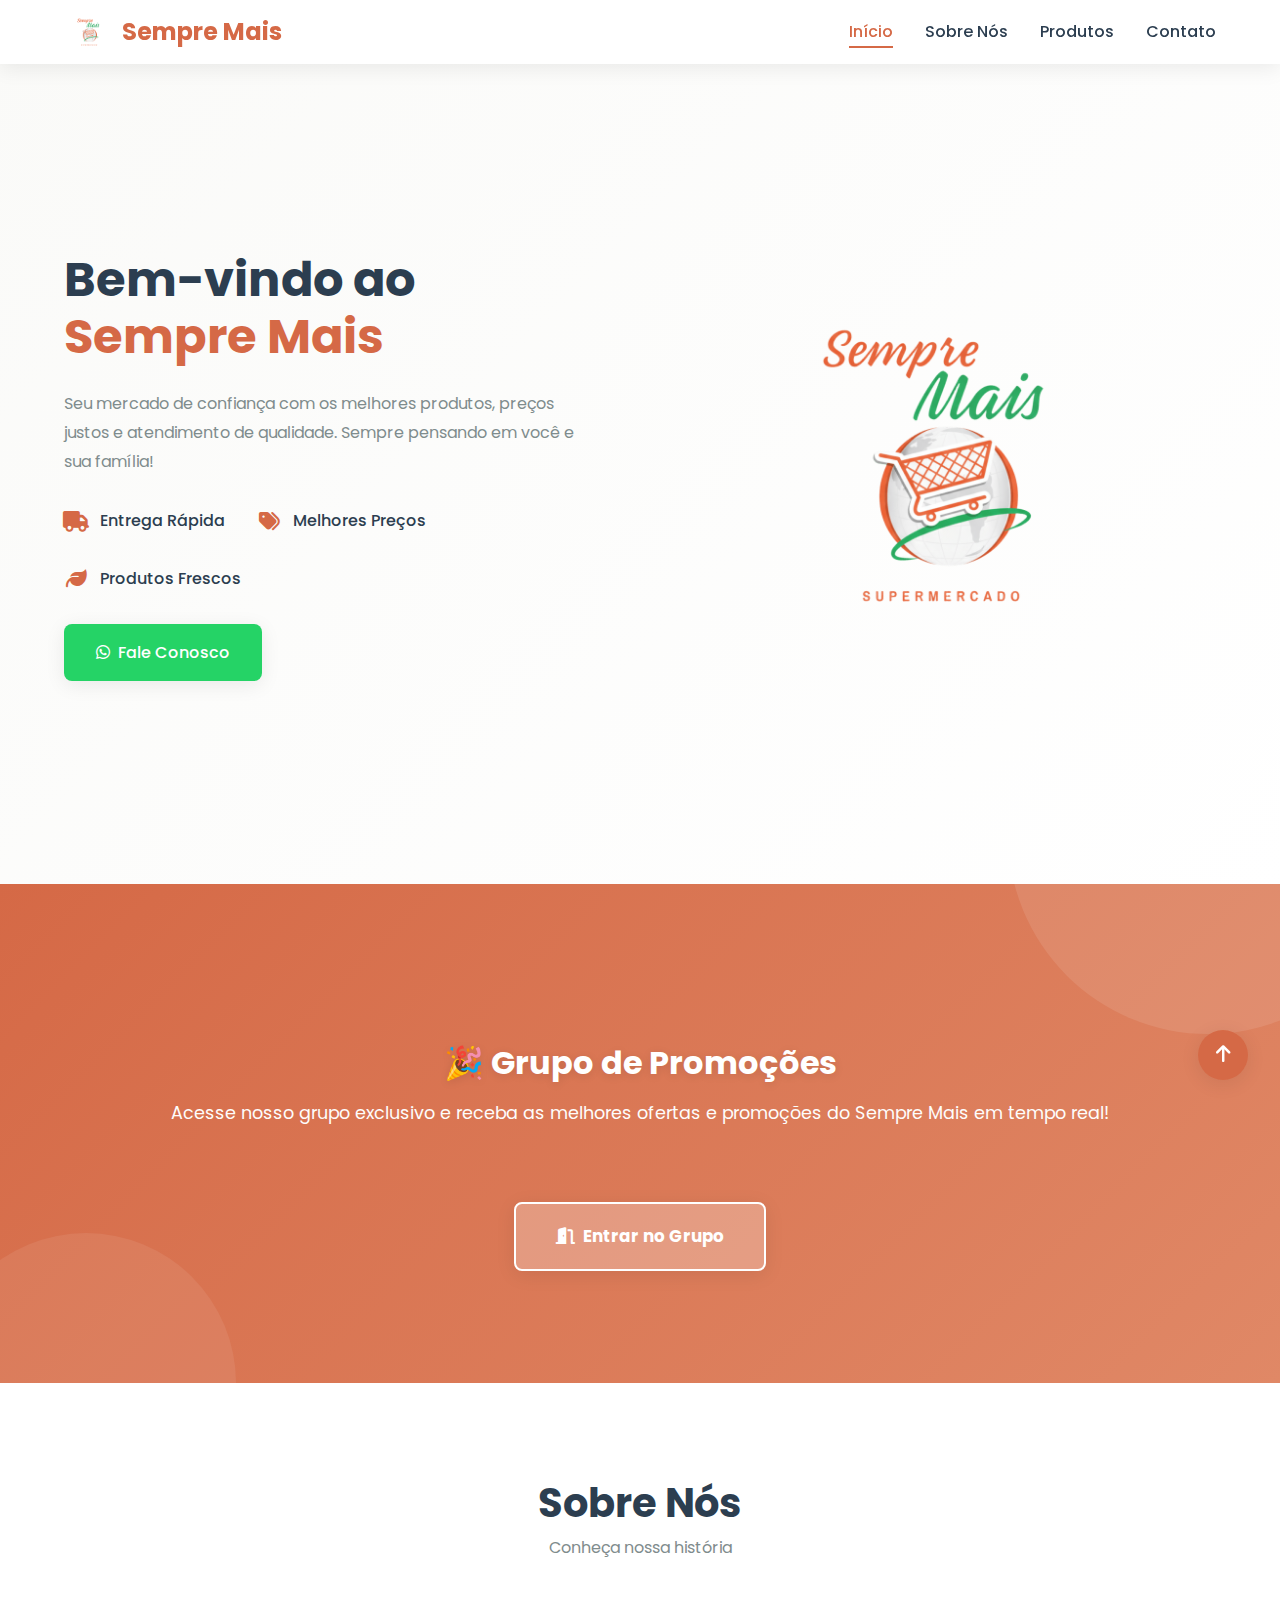
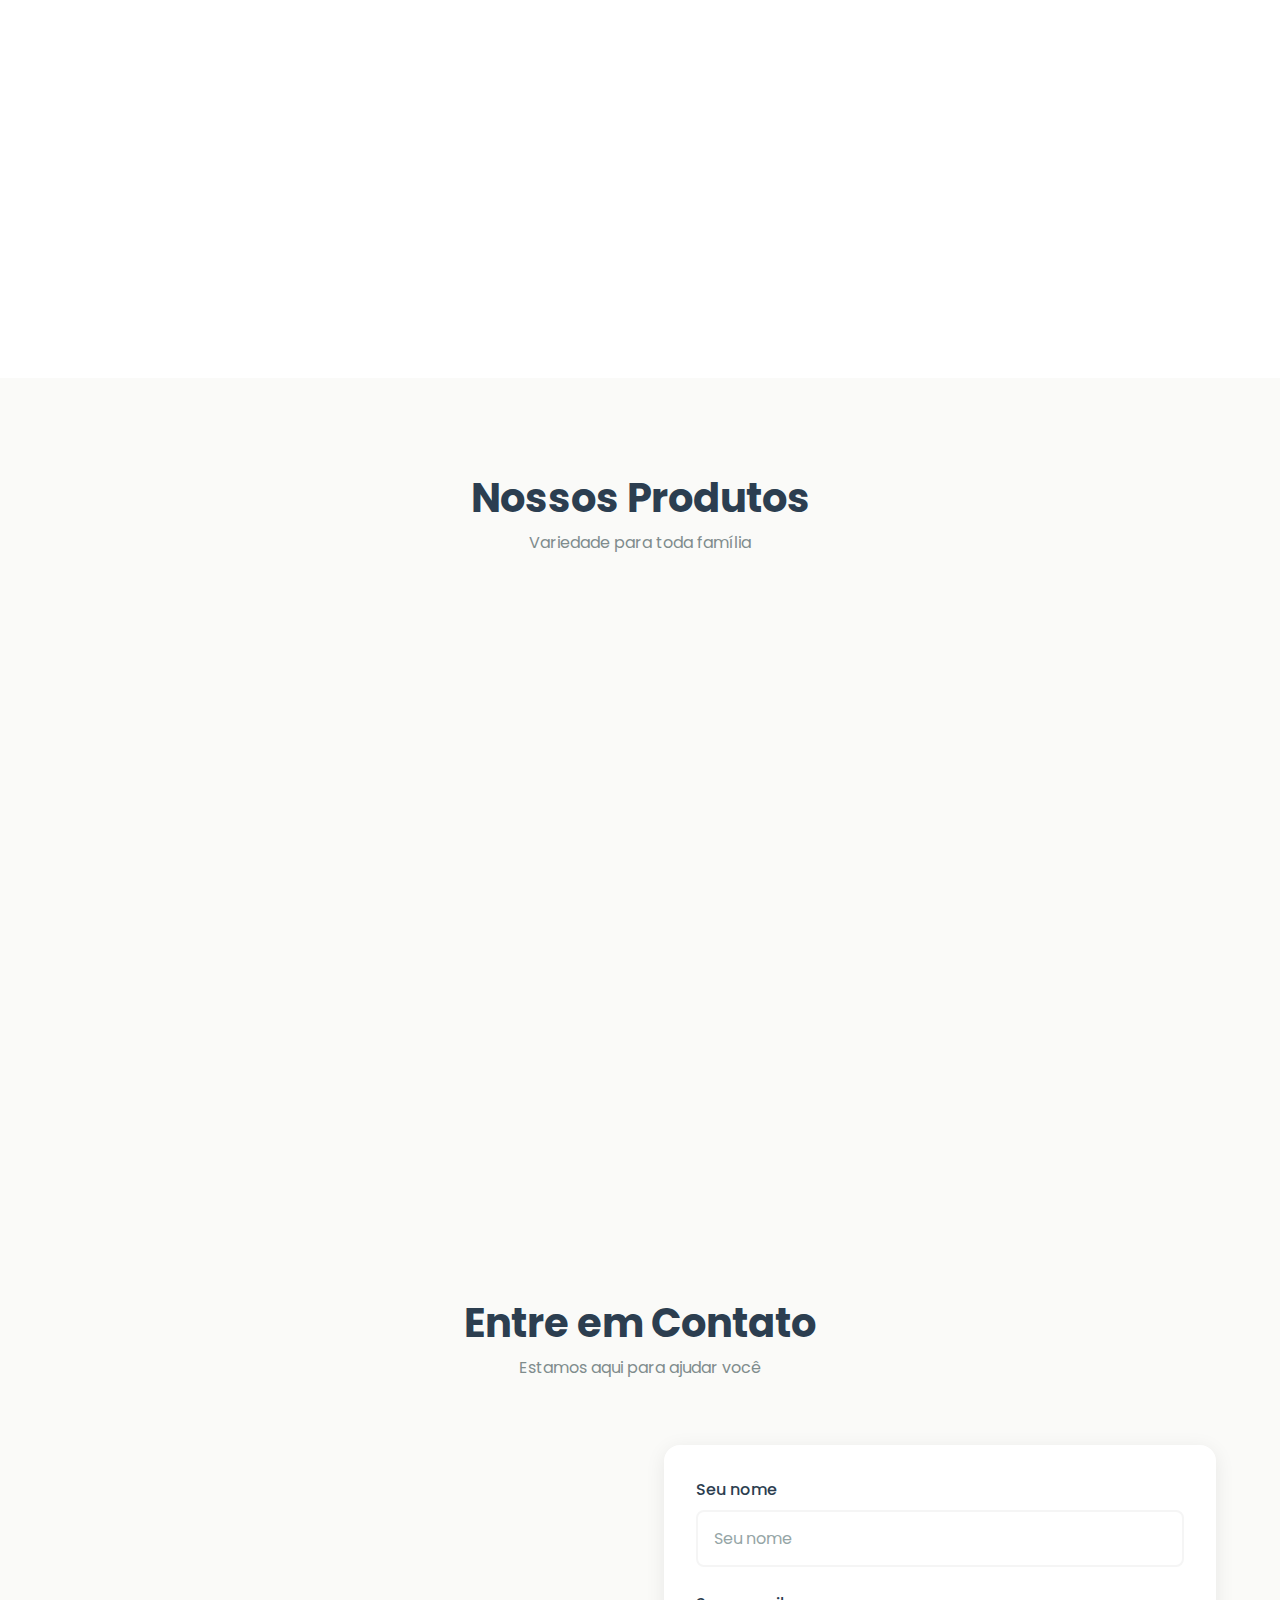
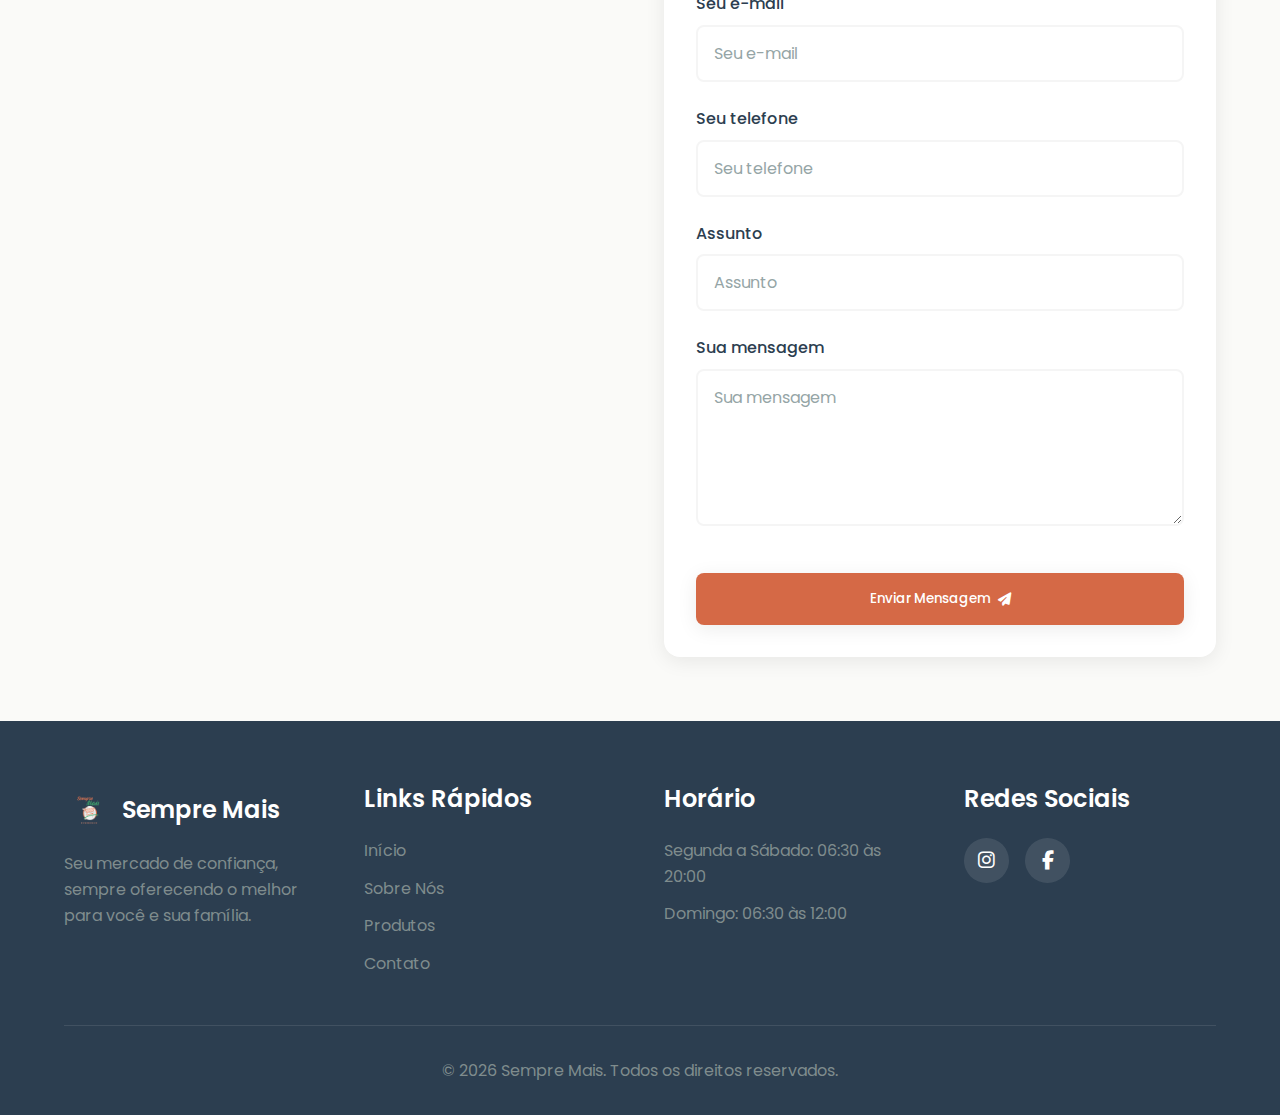
<file: index.html>
<!DOCTYPE html>
<html lang="pt-BR">
<head>
    <meta charset="UTF-8">
    <meta name="viewport" content="width=device-width, initial-scale=1.0, maximum-scale=5.0">
    <meta name="theme-color" content="#d56946">
    <meta name="description" content="Sempre Mais - Seu mercado de confiança com os melhores produtos, preços justos e atendimento de qualidade. Compre online ou visite nossas lojas em São Sebastião da Grama, SP.">
    <meta name="keywords" content="mercado, supermercado, alimentos, produtos frescos, São Sebastião da Grama, SP">
    <meta name="author" content="Sempre Mais Mercado">
    <meta property="og:title" content="Sempre Mais - Mercado de Confiança">
    <meta property="og:description" content="Encontre os melhores produtos com preços justos. Entrega rápida e atendimento de qualidade.">
    <meta property="og:type" content="business.business">
    <meta property="og:image" content="images/logomarca-fundo.png">
    <meta property="og:url" content="">
    <meta name="twitter:card" content="summary_large_image">
    <meta name="twitter:description" content="Sempre Mais - Seu mercado de confiança com os melhores produtos e preços.">
    <title>Sempre Mais - Mercado de Confiança | Produtos Frescos e Preços Justos</title>
    <link rel="preconnect" href="https://fonts.googleapis.com">
    <link rel="preconnect" href="https://cdnjs.cloudflare.com">
    <link rel="canonical" href="">
    <link rel="stylesheet" href="css/style.css">
<link rel="stylesheet" href="https://cdnjs.cloudflare.com/ajax/libs/font-awesome/6.4.2/css/all.min.css">    
    <link rel="icon" href="images/favico.png" type="image/x-icon">
</head>
<body id="top">
    <!-- Header -->
    <header class="header" id="header" role="banner">
        <nav class="nav container" role="navigation" aria-label="Navegação principal">
            <div class="nav__logo">
                <img src="images/logomarca-fundo.png" alt="Logo Sempre Mais" class="nav__logo-img" loading="lazy">
                <span class="nav__logo-text">Sempre Mais</span>
            </div>

            <div class="nav__menu" id="nav-menu">
                <ul class="nav__list" role="menubar">
                    <li class="nav__item" role="none">
                        <a href="#home" class="nav__link active-link" role="menuitem">Início</a>
                    </li>
                    <li class="nav__item" role="none">
                        <a href="#about" class="nav__link" role="menuitem">Sobre Nós</a>
                    </li>
                    <li class="nav__item" role="none">
                        <a href="#products" class="nav__link" role="menuitem">Produtos</a>
                    </li>
                    <li class="nav__item" role="none">
                        <a href="#contact" class="nav__link" role="menuitem">Contato</a>
                    </li>
                </ul>
                <div class="nav__close" id="nav-close" aria-label="Fechar menu">
                    <i class="fas fa-times" aria-hidden="true"></i>
                </div>
            </div>

            <div class="nav__toggle" id="nav-toggle" aria-label="Abrir menu" aria-expanded="false">
                <i class="fas fa-bars" aria-hidden="true"></i>
            </div>
        </nav>
    </header>

    <!-- Main -->
    <main class="main">
        <!-- Home Section -->
        <section class="home section" id="home" aria-label="Bem-vindo ao Sempre Mais">
            <div class="home__container container">
                <div class="home__data">
                    <h1 class="home__title">
                        Bem-vindo ao <span>Sempre Mais</span>
                    </h1>
                    <p class="home__description">
                        Seu mercado de confiança com os melhores produtos, preços justos e atendimento de qualidade. 
                        Sempre pensando em você e sua família!
                    </p>
                    <div class="home__features" role="list">
                        <div class="home__feature" role="listitem">
                            <i class="fas fa-truck" aria-hidden="true"></i>
                            <span>Entrega Rápida</span>
                        </div>
                        <div class="home__feature" role="listitem">
                            <i class="fas fa-tags" aria-hidden="true"></i>
                            <span>Melhores Preços</span>
                        </div>
                        <div class="home__feature" role="listitem">
                            <i class="fas fa-leaf" aria-hidden="true"></i>
                            <span>Produtos Frescos</span>
                        </div>
                    </div>
                    <div class="home__buttons">
                        <a href="https://api.whatsapp.com/send/?phone=5519981519304&text&type=phone_number&app_absent=0" target="_blank" rel="noopener noreferrer" class="button button--whatsapp" aria-label="Chamar no WhatsApp - Sempre Mais">
                            <i class="fab fa-whatsapp" aria-hidden="true"></i>
                            Fale Conosco
                        </a>
                    </div>
                </div>
                <div class="home__img">
                    <img src="images/logomarca-fundo.png" alt="Logo Sempre Mais - Mercado de Confiança" loading="lazy">
                </div>
            </div>
        </section>

        <!-- Promos Group Section -->
        <section class="promos-group section" id="promos" aria-labelledby="promos-title">
            <div class="promos-group__container container">
                <div class="promos-group__content">
                    <div class="promos-group__icon" aria-hidden="true">
                        <i class="fas fa-megaphone"></i>
                    </div>
                    <div class="promos-group__text">
                        <h2 class="promos-group__title" id="promos-title">🎉 Grupo de Promoções</h2>
                        <p class="promos-group__description">
                            Acesse nosso grupo exclusivo e receba as melhores ofertas e promoções do Sempre Mais em tempo real!
                        </p>
                    </div>
                    <a href="https://www.encurtador.dev/redirecionamento/SempreMais" target="_blank" rel="noopener noreferrer" class="button button--primary" aria-label="Entrar no grupo de promoções">
                        <i class="fas fa-door-open" aria-hidden="true"></i>
                        Entrar no Grupo
                    </a>
                </div>
            </div>
        </section>

        <!-- About Section -->
        <section class="about section" id="about" aria-labelledby="about-title">
            <div class="about__container container">
                <div class="section__header">
                    <h2 class="section__title" id="about-title">Sobre Nós</h2>
                    <p class="section__subtitle">Conheça nossa história</p>
                </div>

                <div class="about__content" role="list">
                    <div class="about__card" role="listitem">
                        <div class="about__card-icon" aria-hidden="true">
                            <i class="fas fa-store"></i>
                        </div>
                        <h3 class="about__card-title">Nossa Missão</h3>
                        <p class="about__card-description">
                            Oferecer produtos de qualidade com preços acessíveis, 
                            garantindo a satisfação de nossos clientes.
                        </p>
                    </div>

                    <div class="about__card" role="listitem">
                        <div class="about__card-icon" aria-hidden="true">
                            <i class="fas fa-heart"></i>
                        </div>
                        <h3 class="about__card-title">Nossos Valores</h3>
                        <p class="about__card-description">
                            Comprometimento, qualidade, respeito e dedicação 
                            em atender você sempre com o melhor.
                        </p>
                    </div>

                    <div class="about__card" role="listitem">
                        <div class="about__card-icon" aria-hidden="true">
                            <i class="fas fa-users"></i>
                        </div>
                        <h3 class="about__card-title">Nossa Comunidade</h3>
                        <p class="about__card-description">
                            Fazemos parte da sua família e da comunidade, 
                            contribuindo para o bem-estar de todos.
                        </p>
                    </div>
                </div>
            </div>
        </section>

        <!-- Products Section -->
        <section class="products section" id="products" aria-labelledby="products-title">
            <div class="products__container container">
                <div class="section__header">
                    <h2 class="section__title" id="products-title">Nossos Produtos</h2>
                    <p class="section__subtitle">Variedade para toda família</p>
                </div>

                <div class="products__content" role="list">
                    <div class="product__card" role="listitem">
                        <div class="product__icon" aria-hidden="true">
                            <i class="fas fa-carrot"></i>
                        </div>
                        <h3 class="product__title">Hortifruti</h3>
                        <p class="product__description">
                            Frutas e verduras frescas diariamente
                        </p>
                    </div>

                    <div class="product__card" role="listitem">
                        <div class="product__icon" aria-hidden="true">
                            <i class="fas fa-bread-slice"></i>
                        </div>
                        <h3 class="product__title">Padaria</h3>
                        <p class="product__description">
                            Pães frescos e produtos de confeitaria
                        </p>
                    </div>

                    <div class="product__card" role="listitem">
                        <div class="product__icon" aria-hidden="true">
                            <i class="fas fa-drumstick-bite"></i>
                        </div>
                        <h3 class="product__title">Açougue</h3>
                        <p class="product__description">
                            Carnes selecionadas e de primeira qualidade
                        </p>
                    </div>

                    <div class="product__card" role="listitem">
                        <div class="product__icon" aria-hidden="true">
                            <i class="fas fa-wine-bottle"></i>
                        </div>
                        <h3 class="product__title">Bebidas</h3>
                        <p class="product__description">
                            Ampla variedade de bebidas e sucos
                        </p>
                    </div>

                    <div class="product__card" role="listitem">
                        <div class="product__icon" aria-hidden="true">
                            <i class="fas fa-cookie-bite"></i>
                        </div>
                        <h3 class="product__title">Mercearia</h3>
                        <p class="product__description">
                            Produtos secos e itens essenciais
                        </p>
                    </div>

                    <div class="product__card" role="listitem">
                        <div class="product__icon" aria-hidden="true">
                            <i class="fas fa-pump-soap"></i>
                        </div>
                        <h3 class="product__title">Limpeza</h3>
                        <p class="product__description">
                            Produtos de limpeza e higiene
                        </p>
                    </div>
                </div>
            </div>
        </section>

        <!-- Contact Section -->
        <section class="contact section" id="contact" aria-labelledby="contact-title">
            <div class="contact__container container">
                <div class="section__header">
                    <h2 class="section__title" id="contact-title">Entre em Contato</h2>
                    <p class="section__subtitle">Estamos aqui para ajudar você</p>
                </div>

                <div class="contact__content">
                    <div class="contact__info">
                        <div class="contact__card">
                            <i class="fas fa-map-marker-alt" aria-hidden="true"></i>
                            <div>
                                <h3>Endereço</h3>
                                <address>
                                    Rua Paraná, 341<br>
                                    São Sebastião da Grama - SP<br>
                                    CEP: 13790-000
                                </address>
                            </div>
                        </div>

                        <div class="contact__card">
                            <i class="fas fa-phone" aria-hidden="true"></i>
                            <div>
                                <h3>Telefone / WhatsApp</h3>
                                <p>
                                    <a href="tel:+5519981519304" class="contact-link">(19) 98151-9304</a><br>
                                    <a href="https://api.whatsapp.com/send/?phone=5519981519304&text&type=phone_number&app_absent=0" target="_blank" rel="noopener noreferrer" class="contact-link whatsapp-link">
                                        <i class="fab fa-whatsapp" aria-hidden="true"></i> Chamar no WhatsApp
                                    </a>
                                </p>
                            </div>
                        </div>

                        <div class="contact__card">
                            <i class="fas fa-clock" aria-hidden="true"></i>
                            <div>
                                <h3>Horário</h3>
                                <p>
                                    <time>Segunda a Sábado: 06:30 às 20:00</time><br>
                                    <time>Domingo: 06:30 às 12:00</time>
                                </p>
                            </div>
                        </div>

                        <div class="contact__card">
                            <i class="fas fa-envelope" aria-hidden="true"></i>
                            <div>
                                <h3>E-mail</h3>
                                <p><a href="mailto:contato@sempremais.com.br" class="contact-link">contato@sempremais.com.br</a></p>
                            </div>
                        </div>
                    </div>

                    <form class="contact__form" id="contact-form" aria-label="Formulário de contato">
                        <div class="form__group">
                            <label for="contact-name" class="form__label">Seu nome</label>
                            <input type="text" id="contact-name" placeholder="Seu nome" class="form__input" required aria-required="true">
                        </div>
                        <div class="form__group">
                            <label for="contact-email" class="form__label">Seu e-mail</label>
                            <input type="email" id="contact-email" placeholder="Seu e-mail" class="form__input" required aria-required="true">
                        </div>
                        <div class="form__group">
                            <label for="contact-phone" class="form__label">Seu telefone</label>
                            <input type="tel" id="contact-phone" placeholder="Seu telefone" class="form__input" required aria-required="true">
                        </div>
                        <div class="form__group">
                            <label for="contact-subject" class="form__label">Assunto</label>
                            <input type="text" id="contact-subject" placeholder="Assunto" class="form__input" required aria-required="true">
                        </div>
                        <div class="form__group">
                            <label for="contact-message" class="form__label">Sua mensagem</label>
                            <textarea id="contact-message" placeholder="Sua mensagem" class="form__input form__textarea" rows="5" required aria-required="true"></textarea>
                        </div> 
                        <button type="submit" class="button button--primary">
                            Enviar Mensagem
                            <i class="fas fa-paper-plane" aria-hidden="true"></i>
                        </button>
                    </form>
                </div>
            </div>
        </section>
    </main>

    <!-- Footer -->
    <footer class="footer" role="contentinfo">
        <div class="footer__container container">
            <div class="footer__content">
                <div class="footer__section">
                    <div class="footer__logo">
                        <img src="images/logomarca-fundo.png" alt="Logo Sempre Mais" loading="lazy">
                        <span>Sempre Mais</span>
                    </div>
                    <p class="footer__description">
                        Seu mercado de confiança, sempre oferecendo o melhor 
                        para você e sua família.
                    </p>
                </div>

                <div class="footer__section">
                    <h3 class="footer__title">Links Rápidos</h3>
                    <nav aria-label="Links rápidos do rodapé">
                        <ul class="footer__links">
                            <li><a href="#home">Início</a></li>
                            <li><a href="#about">Sobre Nós</a></li>
                            <li><a href="#products">Produtos</a></li>
                            <li><a href="#contact">Contato</a></li>
                        </ul>
                    </nav>
                </div>

                <div class="footer__section">
                    <h3 class="footer__title">Horário</h3>
                    <ul class="footer__schedule">
                        <li><time>Segunda a Sábado: 06:30 às 20:00</time></li>
                        <li><time>Domingo: 06:30 às 12:00</time></li>
                    </ul>
                </div>

                <div class="footer__section">
                    <h3 class="footer__title">Redes Sociais</h3>
                    <div class="footer__social" id="social-links" role="list">
                        <a href="https://www.instagram.com/sempremais.grama/" target="_blank" rel="noopener noreferrer" class="footer__social-link" title="Siga-nos no Instagram" role="listitem">
                            <i class="fab fa-instagram" aria-hidden="true"></i>
                            <span class="sr-only">Instagram</span>
                        </a>
                        <a href="https://www.facebook.com/sempremais.grama" target="_blank" rel="noopener noreferrer" class="footer__social-link" title="Curta-nos no Facebook" role="listitem">
                            <i class="fab fa-facebook-f" aria-hidden="true"></i>
                            <span class="sr-only">Facebook</span>
                        </a>
                    </div>
                </div>
            </div>

            <div class="footer__bottom">
                <p>&copy; 2025 Sempre Mais. Todos os direitos reservados.</p>
            </div>
        </div>
    </footer>

    <!-- Scroll Up Button -->
    <a href="#top" class="scrollup" id="scroll-up" aria-label="Voltar ao topo da página">
        <i class="fas fa-arrow-up" aria-hidden="true"></i>
    </a>

    <script src="js/script.js"></script>
</body>
</html>
</file>
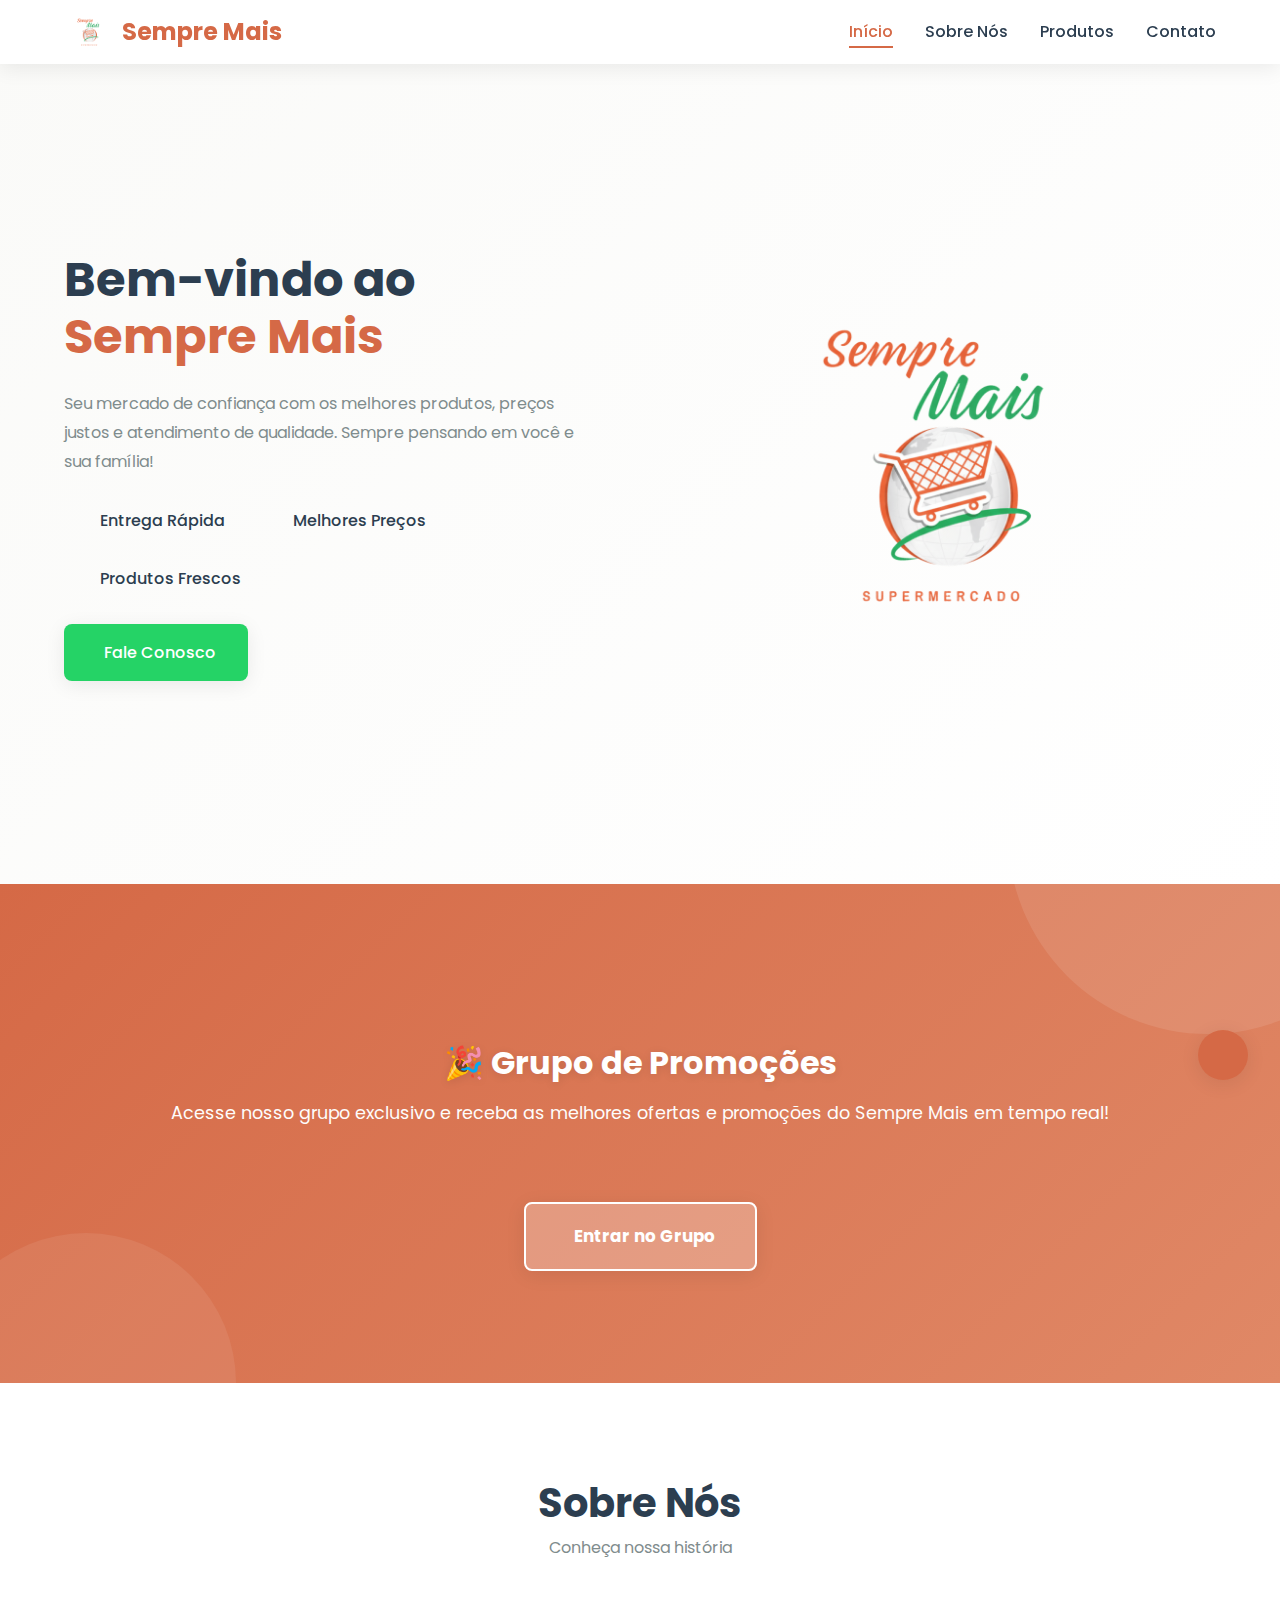
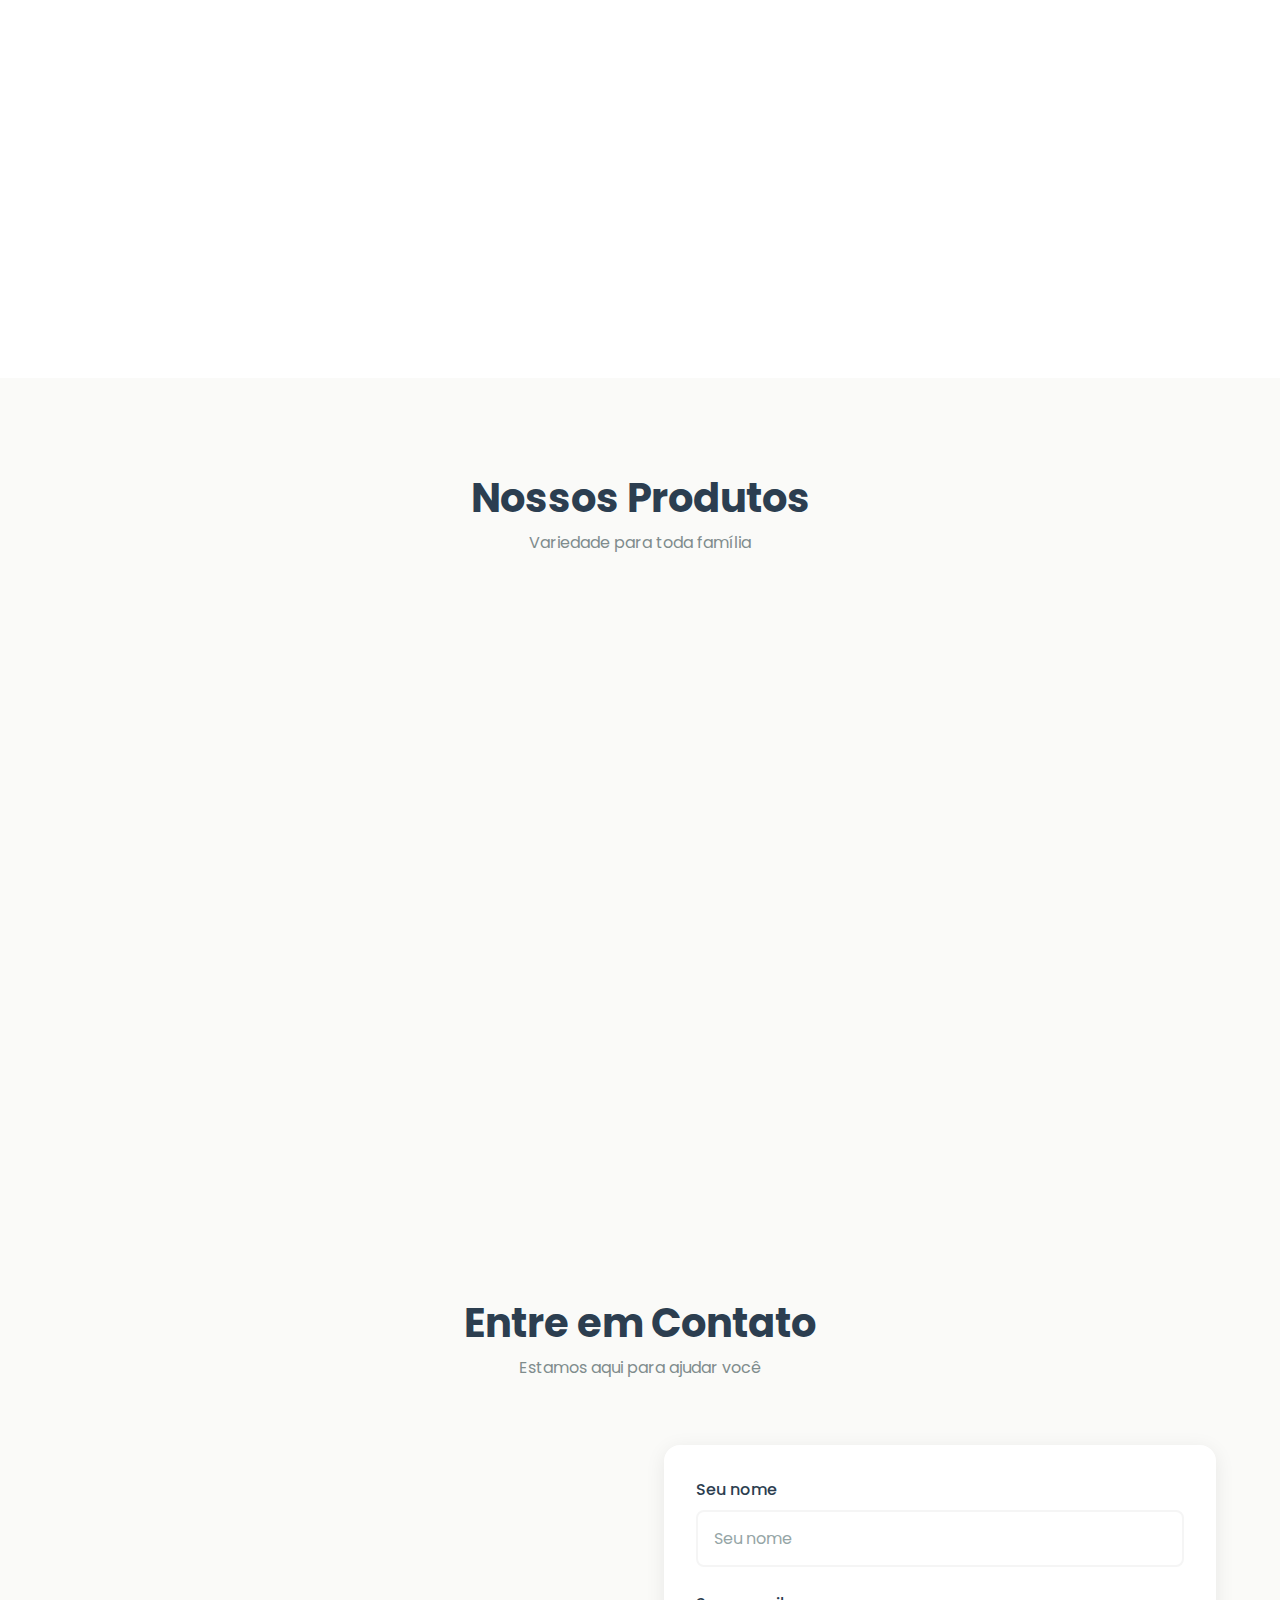
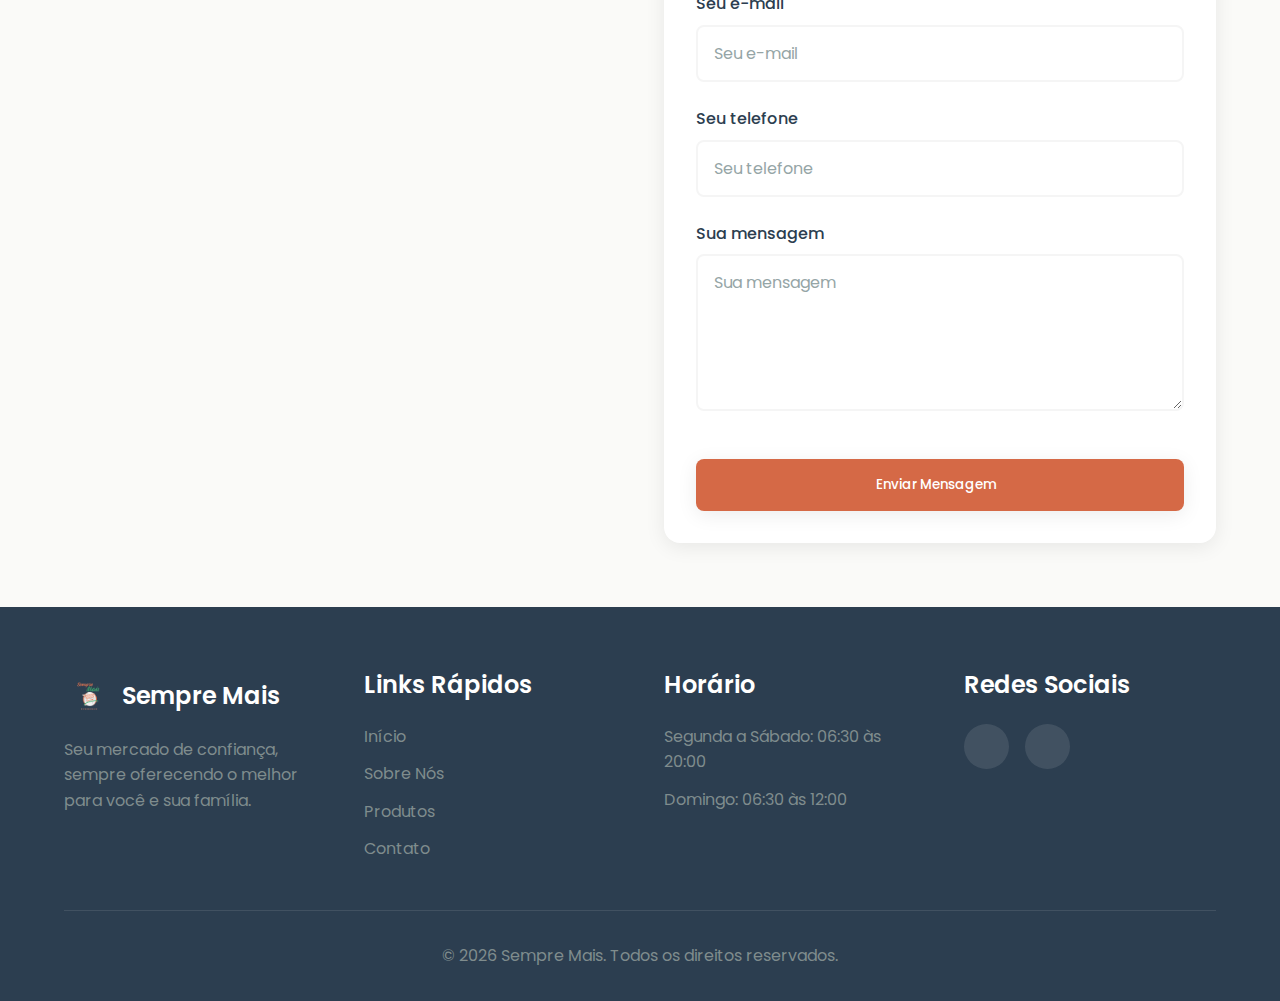
<file: Landingpage/index.html>
<!DOCTYPE html>
<html lang="pt-BR">
<head>
    <meta charset="UTF-8">
    <meta name="viewport" content="width=device-width, initial-scale=1.0, maximum-scale=5.0">
    <meta name="theme-color" content="#d56946">
    <meta name="description" content="Sempre Mais - Seu mercado de confiança com os melhores produtos, preços justos e atendimento de qualidade. Compre online ou visite nossas lojas em São Sebastião da Grama, SP.">
    <meta name="keywords" content="mercado, supermercado, alimentos, produtos frescos, São Sebastião da Grama, SP">
    <meta name="author" content="Sempre Mais Mercado">
    <meta property="og:title" content="Sempre Mais - Mercado de Confiança">
    <meta property="og:description" content="Encontre os melhores produtos com preços justos. Entrega rápida e atendimento de qualidade.">
    <meta property="og:type" content="business.business">
    <meta property="og:image" content="images/logomarca-fundo.png">
    <meta property="og:url" content="">
    <meta name="twitter:card" content="summary_large_image">
    <meta name="twitter:description" content="Sempre Mais - Seu mercado de confiança com os melhores produtos e preços.">
    <title>Sempre Mais - Mercado de Confiança | Produtos Frescos e Preços Justos</title>
    <link rel="preconnect" href="https://fonts.googleapis.com">
    <link rel="preconnect" href="https://cdnjs.cloudflare.com">
    <link rel="canonical" href="">
    <link rel="stylesheet" href="css/style.css">
    <link rel="stylesheet" href="https://cdnjs.cloudflare.com/ajax/libs/font-awesome/6.4.0/css/all.min.css" integrity="sha512-/SlScMr8G8FlF5+oJmtLJ7zPKK9qfAu4pzstjSGkPH7VSYtI0+VWV/vpCfM4wrFmzDVxV4zj3OeViiP1/rveSA==" crossorigin="anonymous" referrerpolicy="no-referrer">
    <link rel="icon" href="images/favico.png" type="image/x-icon">
</head>
<body>
    <!-- Header -->
    <header class="header" id="header" role="banner">
        <nav class="nav container" role="navigation" aria-label="Navegação principal">
            <div class="nav__logo">
                <img src="images/logomarca-fundo.png" alt="Logo Sempre Mais" class="nav__logo-img" loading="lazy">
                <span class="nav__logo-text">Sempre Mais</span>
            </div>

            <div class="nav__menu" id="nav-menu">
                <ul class="nav__list" role="menubar">
                    <li class="nav__item" role="none">
                        <a href="#home" class="nav__link active-link" role="menuitem">Início</a>
                    </li>
                    <li class="nav__item" role="none">
                        <a href="#about" class="nav__link" role="menuitem">Sobre Nós</a>
                    </li>
                    <li class="nav__item" role="none">
                        <a href="#products" class="nav__link" role="menuitem">Produtos</a>
                    </li>
                    <li class="nav__item" role="none">
                        <a href="#contact" class="nav__link" role="menuitem">Contato</a>
                    </li>
                </ul>
                <div class="nav__close" id="nav-close" aria-label="Fechar menu">
                    <i class="fas fa-times" aria-hidden="true"></i>
                </div>
            </div>

            <div class="nav__toggle" id="nav-toggle" aria-label="Abrir menu" aria-expanded="false">
                <i class="fas fa-bars" aria-hidden="true"></i>
            </div>
        </nav>
    </header>

    <!-- Main -->
    <main class="main">
        <!-- Home Section -->
        <section class="home section" id="home" aria-label="Bem-vindo ao Sempre Mais">
            <div class="home__container container">
                <div class="home__data">
                    <h1 class="home__title">
                        Bem-vindo ao <span>Sempre Mais</span>
                    </h1>
                    <p class="home__description">
                        Seu mercado de confiança com os melhores produtos, preços justos e atendimento de qualidade. 
                        Sempre pensando em você e sua família!
                    </p>
                    <div class="home__features" role="list">
                        <div class="home__feature" role="listitem">
                            <i class="fas fa-truck" aria-hidden="true"></i>
                            <span>Entrega Rápida</span>
                        </div>
                        <div class="home__feature" role="listitem">
                            <i class="fas fa-tags" aria-hidden="true"></i>
                            <span>Melhores Preços</span>
                        </div>
                        <div class="home__feature" role="listitem">
                            <i class="fas fa-leaf" aria-hidden="true"></i>
                            <span>Produtos Frescos</span>
                        </div>
                    </div>
                    <div class="home__buttons">
                        <a href="https://api.whatsapp.com/send/?phone=5519981519304&text&type=phone_number&app_absent=0" target="_blank" rel="noopener noreferrer" class="button button--whatsapp" aria-label="Chamar no WhatsApp - Sempre Mais">
                            <i class="fab fa-whatsapp" aria-hidden="true"></i>
                            Fale Conosco
                        </a>
                    </div>
                </div>
                <div class="home__img">
                    <img src="images/logomarca-fundo.png" alt="Logo Sempre Mais - Mercado de Confiança" loading="lazy">
                </div>
            </div>
        </section>

        <!-- Promos Group Section -->
        <section class="promos-group section" id="promos" aria-labelledby="promos-title">
            <div class="promos-group__container container">
                <div class="promos-group__content">
                    <div class="promos-group__icon" aria-hidden="true">
                        <i class="fas fa-megaphone"></i>
                    </div>
                    <div class="promos-group__text">
                        <h2 class="promos-group__title" id="promos-title">🎉 Grupo de Promoções</h2>
                        <p class="promos-group__description">
                            Acesse nosso grupo exclusivo e receba as melhores ofertas e promoções do Sempre Mais em tempo real!
                        </p>
                    </div>
                    <a href="https://www.encurtador.dev/redirecionamento/SempreMais" target="_blank" rel="noopener noreferrer" class="button button--primary" aria-label="Entrar no grupo de promoções">
                        <i class="fas fa-door-open" aria-hidden="true"></i>
                        Entrar no Grupo
                    </a>
                </div>
            </div>
        </section>

        <!-- About Section -->
        <section class="about section" id="about" aria-labelledby="about-title">
            <div class="about__container container">
                <div class="section__header">
                    <h2 class="section__title" id="about-title">Sobre Nós</h2>
                    <p class="section__subtitle">Conheça nossa história</p>
                </div>

                <div class="about__content" role="list">
                    <div class="about__card" role="listitem">
                        <div class="about__card-icon" aria-hidden="true">
                            <i class="fas fa-store"></i>
                        </div>
                        <h3 class="about__card-title">Nossa Missão</h3>
                        <p class="about__card-description">
                            Oferecer produtos de qualidade com preços acessíveis, 
                            garantindo a satisfação de nossos clientes.
                        </p>
                    </div>

                    <div class="about__card" role="listitem">
                        <div class="about__card-icon" aria-hidden="true">
                            <i class="fas fa-heart"></i>
                        </div>
                        <h3 class="about__card-title">Nossos Valores</h3>
                        <p class="about__card-description">
                            Comprometimento, qualidade, respeito e dedicação 
                            em atender você sempre com o melhor.
                        </p>
                    </div>

                    <div class="about__card" role="listitem">
                        <div class="about__card-icon" aria-hidden="true">
                            <i class="fas fa-users"></i>
                        </div>
                        <h3 class="about__card-title">Nossa Comunidade</h3>
                        <p class="about__card-description">
                            Fazemos parte da sua família e da comunidade, 
                            contribuindo para o bem-estar de todos.
                        </p>
                    </div>
                </div>
            </div>
        </section>

        <!-- Products Section -->
        <section class="products section" id="products" aria-labelledby="products-title">
            <div class="products__container container">
                <div class="section__header">
                    <h2 class="section__title" id="products-title">Nossos Produtos</h2>
                    <p class="section__subtitle">Variedade para toda família</p>
                </div>

                <div class="products__content" role="list">
                    <div class="product__card" role="listitem">
                        <div class="product__icon" aria-hidden="true">
                            <i class="fas fa-carrot"></i>
                        </div>
                        <h3 class="product__title">Hortifruti</h3>
                        <p class="product__description">
                            Frutas e verduras frescas diariamente
                        </p>
                    </div>

                    <div class="product__card" role="listitem">
                        <div class="product__icon" aria-hidden="true">
                            <i class="fas fa-bread-slice"></i>
                        </div>
                        <h3 class="product__title">Padaria</h3>
                        <p class="product__description">
                            Pães frescos e produtos de confeitaria
                        </p>
                    </div>

                    <div class="product__card" role="listitem">
                        <div class="product__icon" aria-hidden="true">
                            <i class="fas fa-drumstick-bite"></i>
                        </div>
                        <h3 class="product__title">Açougue</h3>
                        <p class="product__description">
                            Carnes selecionadas e de primeira qualidade
                        </p>
                    </div>

                    <div class="product__card" role="listitem">
                        <div class="product__icon" aria-hidden="true">
                            <i class="fas fa-wine-bottle"></i>
                        </div>
                        <h3 class="product__title">Bebidas</h3>
                        <p class="product__description">
                            Ampla variedade de bebidas e sucos
                        </p>
                    </div>

                    <div class="product__card" role="listitem">
                        <div class="product__icon" aria-hidden="true">
                            <i class="fas fa-cookie-bite"></i>
                        </div>
                        <h3 class="product__title">Mercearia</h3>
                        <p class="product__description">
                            Produtos secos e itens essenciais
                        </p>
                    </div>

                    <div class="product__card" role="listitem">
                        <div class="product__icon" aria-hidden="true">
                            <i class="fas fa-pump-soap"></i>
                        </div>
                        <h3 class="product__title">Limpeza</h3>
                        <p class="product__description">
                            Produtos de limpeza e higiene
                        </p>
                    </div>
                </div>
            </div>
        </section>

        <!-- Contact Section -->
        <section class="contact section" id="contact" aria-labelledby="contact-title">
            <div class="contact__container container">
                <div class="section__header">
                    <h2 class="section__title" id="contact-title">Entre em Contato</h2>
                    <p class="section__subtitle">Estamos aqui para ajudar você</p>
                </div>

                <div class="contact__content">
                    <div class="contact__info">
                        <div class="contact__card">
                            <i class="fas fa-map-marker-alt" aria-hidden="true"></i>
                            <div>
                                <h3>Endereço</h3>
                                <address>
                                    Rua Paraná, 341<br>
                                    São Sebastião da Grama - SP<br>
                                    CEP: 13790-000
                                </address>
                            </div>
                        </div>

                        <div class="contact__card">
                            <i class="fas fa-phone" aria-hidden="true"></i>
                            <div>
                                <h3>Telefone / WhatsApp</h3>
                                <p>
                                    <a href="tel:+5519981519304" class="contact-link">(19) 98151-9304</a><br>
                                    <a href="https://api.whatsapp.com/send/?phone=5519981519304&text&type=phone_number&app_absent=0" target="_blank" rel="noopener noreferrer" class="contact-link whatsapp-link">
                                        <i class="fab fa-whatsapp" aria-hidden="true"></i> Chamar no WhatsApp
                                    </a>
                                </p>
                            </div>
                        </div>

                        <div class="contact__card">
                            <i class="fas fa-clock" aria-hidden="true"></i>
                            <div>
                                <h3>Horário</h3>
                                <p>
                                    <time>Segunda a Sábado: 06:30 às 20:00</time><br>
                                    <time>Domingo: 06:30 às 12:00</time>
                                </p>
                            </div>
                        </div>

                        <div class="contact__card">
                            <i class="fas fa-envelope" aria-hidden="true"></i>
                            <div>
                                <h3>E-mail</h3>
                                <p><a href="mailto:contato@sempremais.com.br" class="contact-link">contato@sempremais.com.br</a></p>
                            </div>
                        </div>
                    </div>

                    <form class="contact__form" id="contact-form" aria-label="Formulário de contato">
                        <div class="form__group">
                            <label for="contact-name" class="form__label">Seu nome</label>
                            <input type="text" id="contact-name" placeholder="Seu nome" class="form__input" required aria-required="true">
                        </div>
                        <div class="form__group">
                            <label for="contact-email" class="form__label">Seu e-mail</label>
                            <input type="email" id="contact-email" placeholder="Seu e-mail" class="form__input" required aria-required="true">
                        </div>
                        <div class="form__group">
                            <label for="contact-phone" class="form__label">Seu telefone</label>
                            <input type="tel" id="contact-phone" placeholder="Seu telefone" class="form__input" required aria-required="true">
                        </div>
                        <div class="form__group">
                            <label for="contact-message" class="form__label">Sua mensagem</label>
                            <textarea id="contact-message" placeholder="Sua mensagem" class="form__input form__textarea" rows="5" required aria-required="true"></textarea>
                        </div>
                        <button type="submit" class="button button--primary">
                            Enviar Mensagem
                            <i class="fas fa-paper-plane" aria-hidden="true"></i>
                        </button>
                    </form>
                </div>
            </div>
        </section>
    </main>

    <!-- Footer -->
    <footer class="footer" role="contentinfo">
        <div class="footer__container container">
            <div class="footer__content">
                <div class="footer__section">
                    <div class="footer__logo">
                        <img src="images/logomarca-fundo.png" alt="Logo Sempre Mais" loading="lazy">
                        <span>Sempre Mais</span>
                    </div>
                    <p class="footer__description">
                        Seu mercado de confiança, sempre oferecendo o melhor 
                        para você e sua família.
                    </p>
                </div>

                <div class="footer__section">
                    <h3 class="footer__title">Links Rápidos</h3>
                    <nav aria-label="Links rápidos do rodapé">
                        <ul class="footer__links">
                            <li><a href="#home">Início</a></li>
                            <li><a href="#about">Sobre Nós</a></li>
                            <li><a href="#products">Produtos</a></li>
                            <li><a href="#contact">Contato</a></li>
                        </ul>
                    </nav>
                </div>

                <div class="footer__section">
                    <h3 class="footer__title">Horário</h3>
                    <ul class="footer__schedule">
                        <li><time>Segunda a Sábado: 06:30 às 20:00</time></li>
                        <li><time>Domingo: 06:30 às 12:00</time></li>
                    </ul>
                </div>

                <div class="footer__section">
                    <h3 class="footer__title">Redes Sociais</h3>
                    <div class="footer__social" id="social-links" role="list">
                        <a href="https://www.instagram.com/sempremais.grama/" target="_blank" rel="noopener noreferrer" class="footer__social-link" title="Siga-nos no Instagram" role="listitem">
                            <i class="fab fa-instagram" aria-hidden="true"></i>
                            <span class="sr-only">Instagram</span>
                        </a>
                        <a href="https://www.facebook.com/sempremais.grama" target="_blank" rel="noopener noreferrer" class="footer__social-link" title="Curta-nos no Facebook" role="listitem">
                            <i class="fab fa-facebook-f" aria-hidden="true"></i>
                            <span class="sr-only">Facebook</span>
                        </a>
                    </div>
                </div>
            </div>

            <div class="footer__bottom">
                <p>&copy; 2025 Sempre Mais. Todos os direitos reservados.</p>
            </div>
        </div>
    </footer>

    <!-- Scroll Up Button -->
    <a href="#top" class="scrollup" id="scroll-up" aria-label="Voltar ao topo da página">
        <i class="fas fa-arrow-up" aria-hidden="true"></i>
    </a>

    <script src="js/script.js"></script>
</body>
</html>
</file>
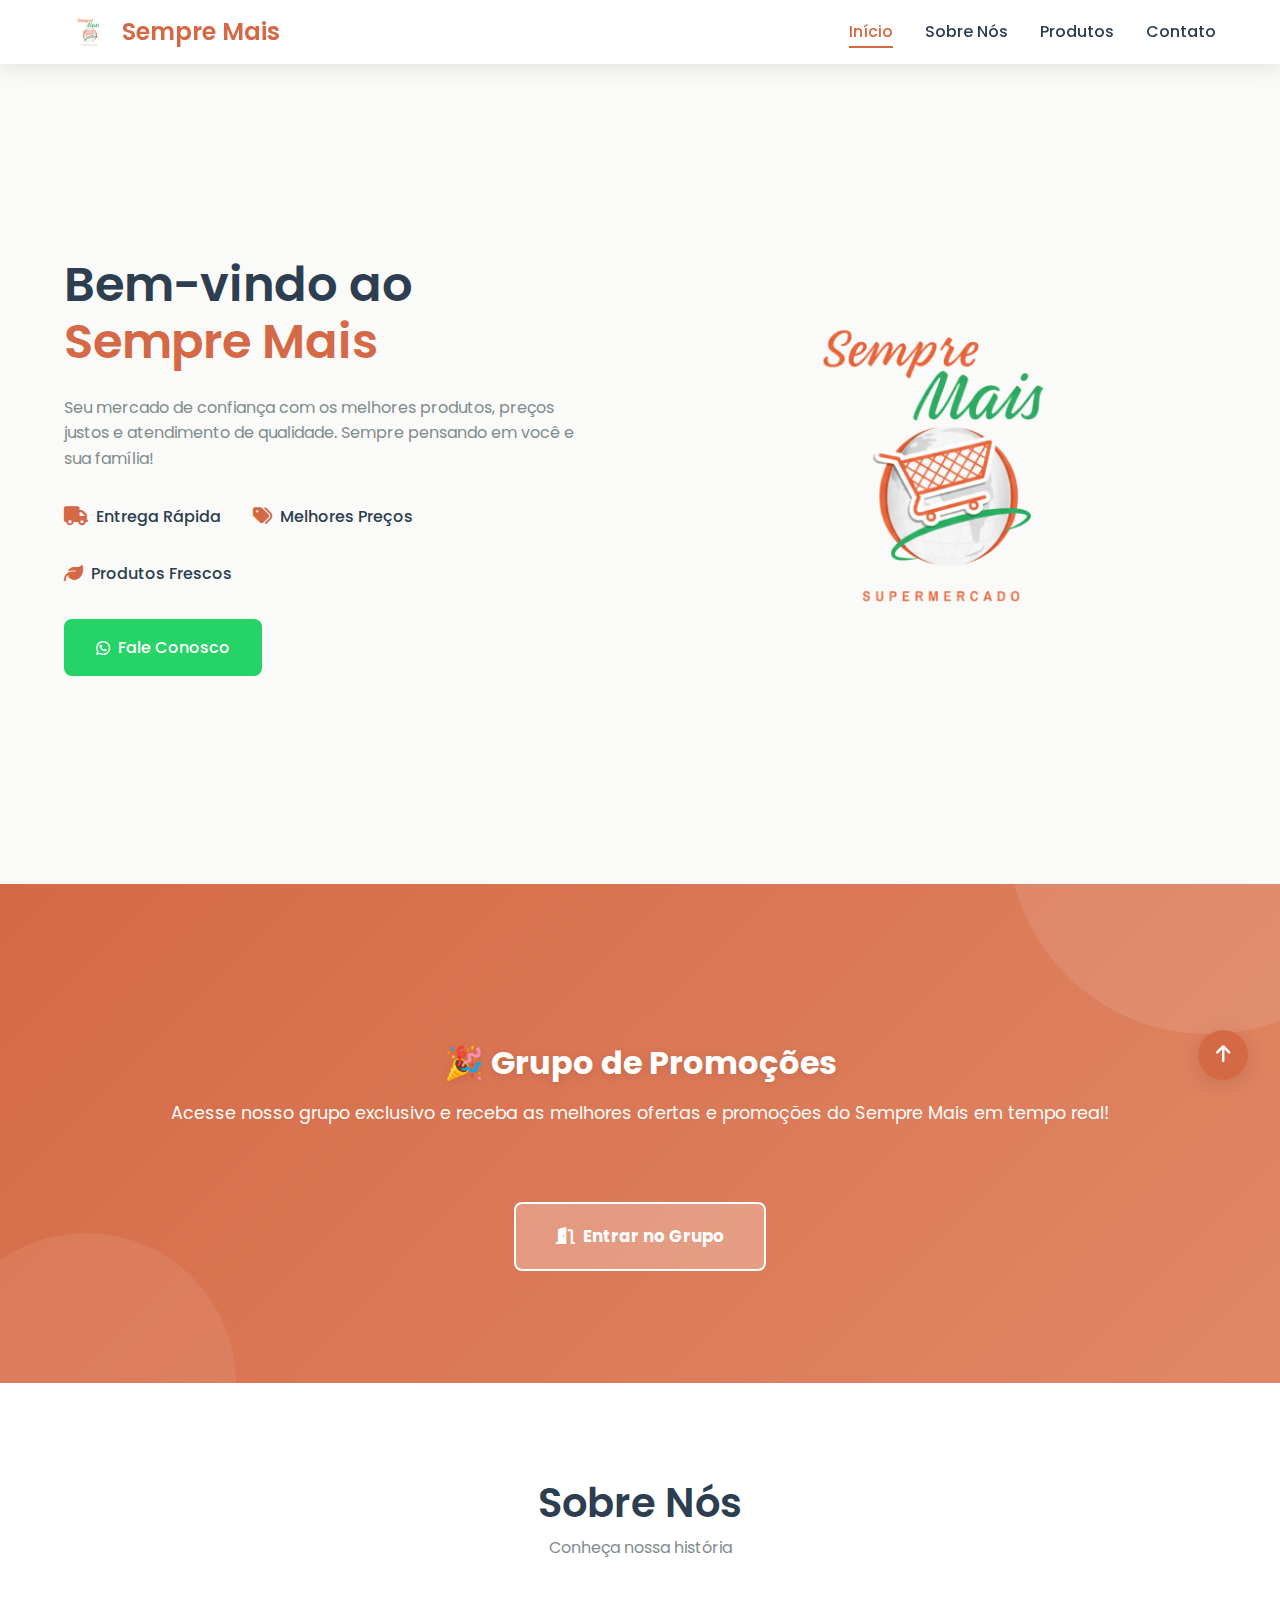
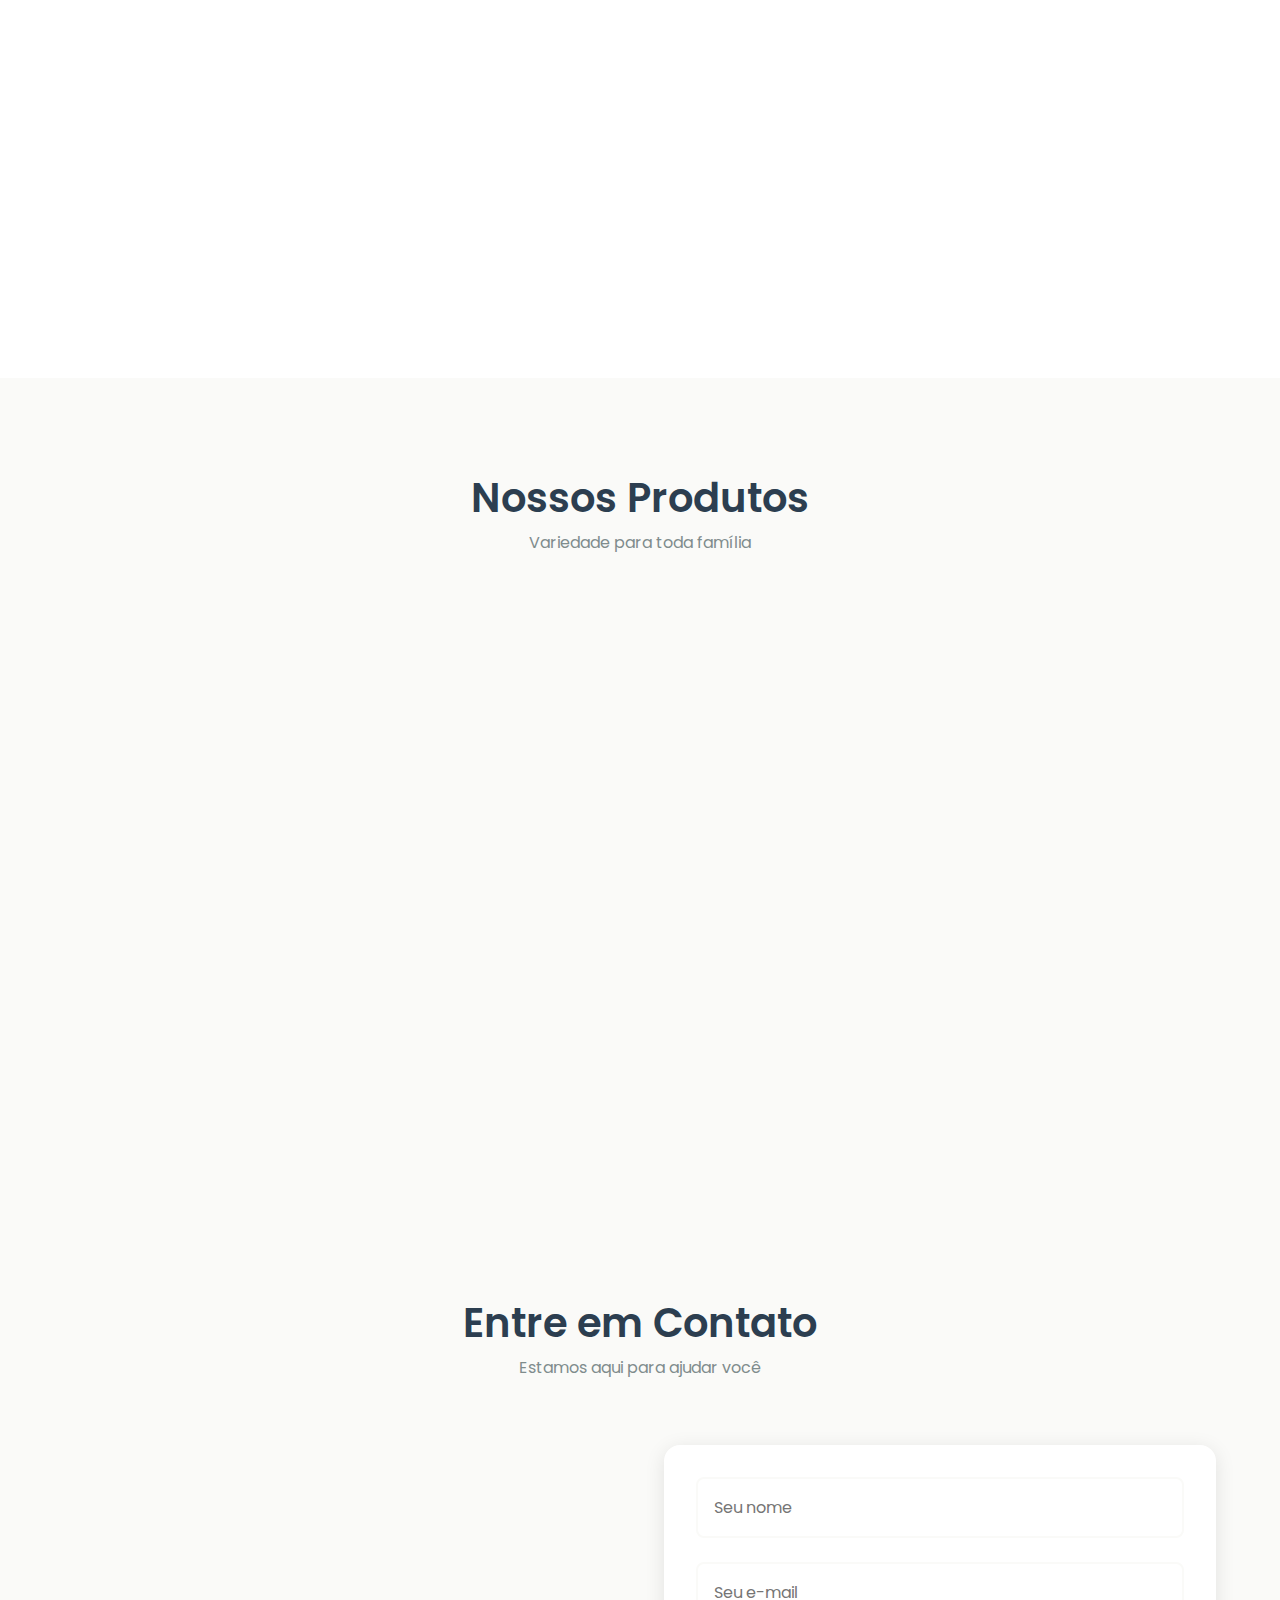
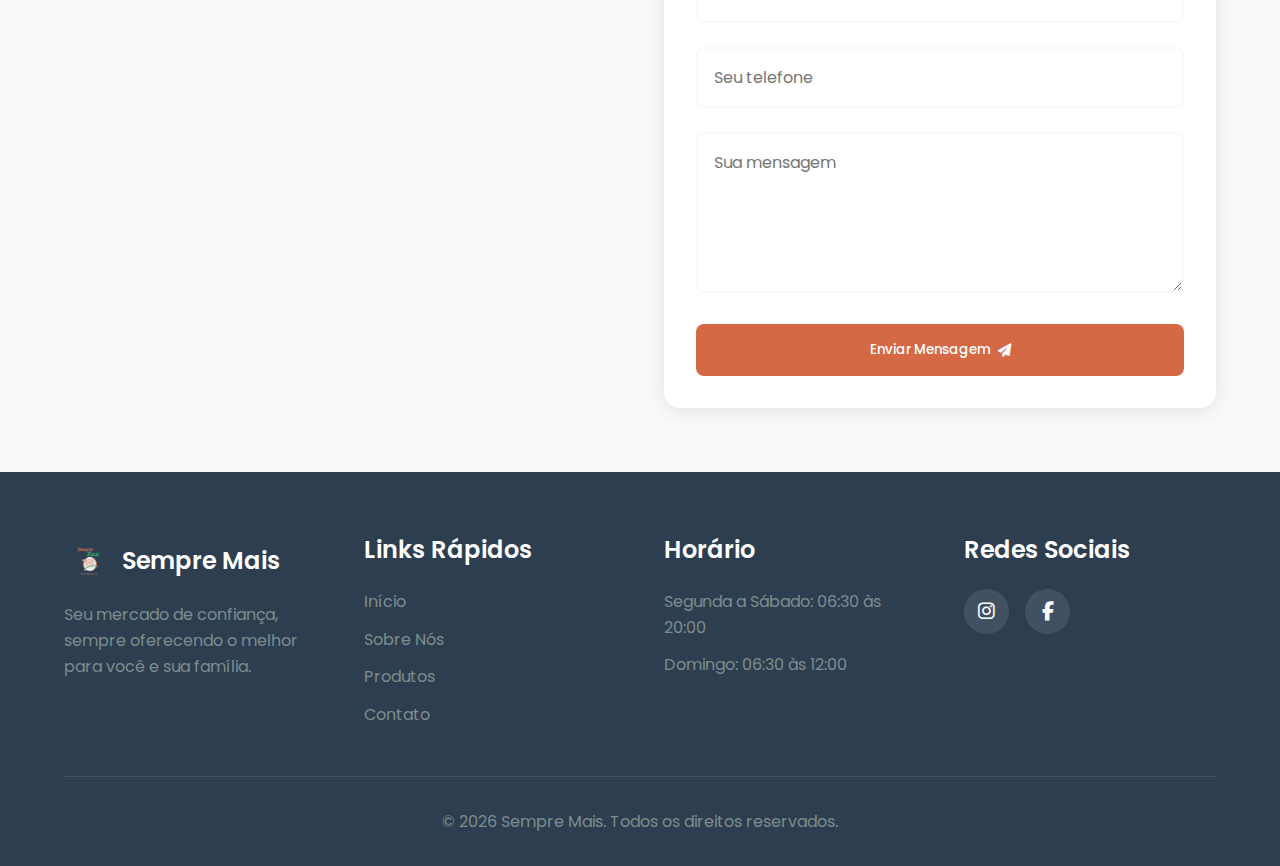
<file: site/index.html>
<!DOCTYPE html>
<html lang="pt-BR">
<head>
    <meta charset="UTF-8">
    <meta name="viewport" content="width=device-width, initial-scale=1.0">
    <meta name="description" content="Sempre Mais - Seu mercado de confiança com os melhores produtos e preços">
    <title>Sempre Mais - Mercado</title>
    <link rel="stylesheet" href="css/style.css">
    <link rel="stylesheet" href="https://cdnjs.cloudflare.com/ajax/libs/font-awesome/6.4.0/css/all.min.css">
    <link rel="icon" href="images/favico.png" type="image/x-icon">
</head>
<body>
    <!-- Header -->
    <header class="header" id="header">
        <nav class="nav container">
            <div class="nav__logo">
                <img src="images/logomarca-fundo.png" alt="Sempre Mais Logo" class="nav__logo-img">
                <span class="nav__logo-text">Sempre Mais</span>
            </div>

            <div class="nav__menu" id="nav-menu">
                <ul class="nav__list">
                    <li class="nav__item">
                        <a href="#home" class="nav__link active-link">Início</a>
                    </li>
                    <li class="nav__item">
                        <a href="#about" class="nav__link">Sobre Nós</a>
                    </li>
                    <li class="nav__item">
                        <a href="#products" class="nav__link">Produtos</a>
                    </li>
                    <li class="nav__item">
                        <a href="#contact" class="nav__link">Contato</a>
                    </li>
                </ul>
                <div class="nav__close" id="nav-close">
                    <i class="fas fa-times"></i>
                </div>
            </div>

            <div class="nav__toggle" id="nav-toggle">
                <i class="fas fa-bars"></i>
            </div>
        </nav>
    </header>

    <!-- Main -->
    <main class="main">
        <!-- Home Section -->
        <section class="home section" id="home">
            <div class="home__container container">
                <div class="home__data">
                    <h1 class="home__title">
                        Bem-vindo ao <span>Sempre Mais</span>
                    </h1>
                    <p class="home__description">
                        Seu mercado de confiança com os melhores produtos, preços justos e atendimento de qualidade. 
                        Sempre pensando em você e sua família!
                    </p>
                    <div class="home__features">
                        <div class="home__feature">
                            <i class="fas fa-truck"></i>
                            <span>Entrega Rápida</span>
                        </div>
                        <div class="home__feature">
                            <i class="fas fa-tags"></i>
                            <span>Melhores Preços</span>
                        </div>
                        <div class="home__feature">
                            <i class="fas fa-leaf"></i>
                            <span>Produtos Frescos</span>
                        </div>
                    </div>
                    <div class="home__buttons">
                        <a href="https://api.whatsapp.com/send/?phone=5519981519304&text&type=phone_number&app_absent=0" target="_blank" class="button button--whatsapp">
                            <i class="fab fa-whatsapp"></i>
                            Fale Conosco
                        </a>
                    </div>
                </div>
                <div class="home__img">
                    <img src="images/logomarca-fundo.png" alt="Sempre Mais">
                </div>
            </div>
        </section>

        <!-- Promos Group Section -->
        <section class="promos-group section" id="promos">
            <div class="promos-group__container container">
                <div class="promos-group__content">
                    <div class="promos-group__icon">
                        <i class="fas fa-megaphone"></i>
                    </div>
                    <div class="promos-group__text">
                        <h2 class="promos-group__title">🎉 Grupo de Promoções</h2>
                        <p class="promos-group__description">
                            Acesse nosso grupo exclusivo e receba as melhores ofertas e promoções do Sempre Mais em tempo real!
                        </p>
                    </div>
                    <a href="https://www.encurtador.dev/redirecionamento/SempreMais" target="_blank" class="button button--primary">
                        <i class="fas fa-door-open"></i>
                        Entrar no Grupo
                    </a>
                </div>
            </div>
        </section>

        <!-- About Section -->
        <section class="about section" id="about">
            <div class="about__container container">
                <div class="section__header">
                    <h2 class="section__title">Sobre Nós</h2>
                    <p class="section__subtitle">Conheça nossa história</p>
                </div>

                <div class="about__content">
                    <div class="about__card">
                        <div class="about__card-icon">
                            <i class="fas fa-store"></i>
                        </div>
                        <h3 class="about__card-title">Nossa Missão</h3>
                        <p class="about__card-description">
                            Oferecer produtos de qualidade com preços acessíveis, 
                            garantindo a satisfação de nossos clientes.
                        </p>
                    </div>

                    <div class="about__card">
                        <div class="about__card-icon">
                            <i class="fas fa-heart"></i>
                        </div>
                        <h3 class="about__card-title">Nossos Valores</h3>
                        <p class="about__card-description">
                            Comprometimento, qualidade, respeito e dedicação 
                            em atender você sempre com o melhor.
                        </p>
                    </div>

                    <div class="about__card">
                        <div class="about__card-icon">
                            <i class="fas fa-users"></i>
                        </div>
                        <h3 class="about__card-title">Nossa Comunidade</h3>
                        <p class="about__card-description">
                            Fazemos parte da sua família e da comunidade, 
                            contribuindo para o bem-estar de todos.
                        </p>
                    </div>
                </div>
            </div>
        </section>

        <!-- Products Section -->
        <section class="products section" id="products">
            <div class="products__container container">
                <div class="section__header">
                    <h2 class="section__title">Nossos Produtos</h2>
                    <p class="section__subtitle">Variedade para toda família</p>
                </div>

                <div class="products__content">
                    <div class="product__card">
                        <div class="product__icon">
                            <i class="fas fa-carrot"></i>
                        </div>
                        <h3 class="product__title">Hortifruti</h3>
                        <p class="product__description">
                            Frutas e verduras frescas diariamente
                        </p>
                    </div>

                    <div class="product__card">
                        <div class="product__icon">
                            <i class="fas fa-bread-slice"></i>
                        </div>
                        <h3 class="product__title">Padaria</h3>
                        <p class="product__description">
                            Pães frescos e produtos de confeitaria
                        </p>
                    </div>

                    <div class="product__card">
                        <div class="product__icon">
                            <i class="fas fa-drumstick-bite"></i>
                        </div>
                        <h3 class="product__title">Açougue</h3>
                        <p class="product__description">
                            Carnes selecionadas e de primeira qualidade
                        </p>
                    </div>

                    <div class="product__card">
                        <div class="product__icon">
                            <i class="fas fa-wine-bottle"></i>
                        </div>
                        <h3 class="product__title">Bebidas</h3>
                        <p class="product__description">
                            Ampla variedade de bebidas e sucos
                        </p>
                    </div>

                    <div class="product__card">
                        <div class="product__icon">
                            <i class="fas fa-cookie-bite"></i>
                        </div>
                        <h3 class="product__title">Mercearia</h3>
                        <p class="product__description">
                            Produtos secos e itens essenciais
                        </p>
                    </div>

                    <div class="product__card">
                        <div class="product__icon">
                            <i class="fas fa-pump-soap"></i>
                        </div>
                        <h3 class="product__title">Limpeza</h3>
                        <p class="product__description">
                            Produtos de limpeza e higiene
                        </p>
                    </div>
                </div>
            </div>
        </section>

        <!-- Contact Section -->
        <section class="contact section" id="contact">
            <div class="contact__container container">
                <div class="section__header">
                    <h2 class="section__title">Entre em Contato</h2>
                    <p class="section__subtitle">Estamos aqui para ajudar você</p>
                </div>

                <div class="contact__content">
                    <div class="contact__info">
                        <div class="contact__card">
                            <i class="fas fa-map-marker-alt"></i>
                            <div>
                                <h3>Endereço</h3>
                                <p>Rua Paraná, 341<br>São Sebastião da Grama - SP<br>CEP: 13790-000</p>
                            </div>
                        </div>

                        <div class="contact__card">
                            <i class="fas fa-phone"></i>
                            <div>
                                <h3>Telefone / WhatsApp</h3>
                                <p><a href="tel:+5519981519304" style="color: inherit;">(19) 98151-9304</a><br>
                                <a href="https://api.whatsapp.com/send/?phone=5519981519304&text&type=phone_number&app_absent=0" target="_blank" style="color: #25D366;"><i class="fab fa-whatsapp"></i> Chamar no WhatsApp</a></p>
                            </div>
                        </div>

                        <div class="contact__card">
                            <i class="fas fa-clock"></i>
                            <div>
                                <h3>Horário</h3>
                                <p>Segunda a Sábado: 06:30 às 20:00<br>Domingo: 06:30 às 12:00</p>
                            </div>
                        </div>

                        <div class="contact__card">
                            <i class="fas fa-envelope"></i>
                            <div>
                                <h3>E-mail</h3>
                                <p>contato@sempremais.com.br</p>
                            </div>
                        </div>
                    </div>

                    <form class="contact__form" id="contact-form">
                        <div class="form__group">
                            <input type="text" placeholder="Seu nome" class="form__input" required>
                        </div>
                        <div class="form__group">
                            <input type="email" placeholder="Seu e-mail" class="form__input" required>
                        </div>
                        <div class="form__group">
                            <input type="tel" placeholder="Seu telefone" class="form__input" required>
                        </div>
                        <div class="form__group">
                            <textarea placeholder="Sua mensagem" class="form__input form__textarea" rows="5" required></textarea>
                        </div>
                        <button type="submit" class="button button--primary">
                            Enviar Mensagem
                            <i class="fas fa-paper-plane"></i>
                        </button>
                    </form>
                </div>
            </div>
        </section>
    </main>

    <!-- Footer -->
    <footer class="footer">
        <div class="footer__container container">
            <div class="footer__content">
                <div class="footer__section">
                    <div class="footer__logo">
                        <img src="images/logomarca-fundo.png" alt="Sempre Mais Logo">
                        <span>Sempre Mais</span>
                    </div>
                    <p class="footer__description">
                        Seu mercado de confiança, sempre oferecendo o melhor 
                        para você e sua família.
                    </p>
                </div>

                <div class="footer__section">
                    <h3 class="footer__title">Links Rápidos</h3>
                    <ul class="footer__links">
                        <li><a href="#home">Início</a></li>
                        <li><a href="#about">Sobre Nós</a></li>
                        <li><a href="#products">Produtos</a></li>
                        <li><a href="#contact">Contato</a></li>
                    </ul>
                </div>

                <div class="footer__section">
                    <h3 class="footer__title">Horário</h3>
                    <ul class="footer__schedule">
                        <li>Segunda a Sábado: 06:30 às 20:00</li>
                        <li>Domingo: 06:30 às 12:00</li>
                    </ul>
                </div>

                <div class="footer__section">
                    <h3 class="footer__title">Redes Sociais</h3>
                    <div class="footer__social" id="social-links">
                        <a href="https://www.instagram.com/sempremais.grama/" target="_blank" rel="noopener noreferrer" class="footer__social-link" title="Instagram">
                            <i class="fab fa-instagram"></i>
                        </a>
                        <a href="https://www.facebook.com/sempremais.grama" target="_blank" rel="noopener noreferrer" class="footer__social-link" title="Facebook">
                            <i class="fab fa-facebook-f"></i>
                        </a>
                    </div>
                </div>
            </div>

            <div class="footer__bottom">
                <p>&copy; 2025 Sempre Mais. Todos os direitos reservados.</p>
            </div>
        </div>
    </footer>

    <!-- Scroll Up Button -->
    <a href="#" class="scrollup" id="scroll-up">
        <i class="fas fa-arrow-up"></i>
    </a>

    <script src="js/script.js"></script>
</body>
</html>
</file>
<file: css/style.css>
/* ===== Google Fonts ===== */
@import url('https://fonts.googleapis.com/css2?family=Poppins:wght@300;400;500;600;700&display=swap');

/* ===== Variables CSS ===== */
:root {
    --header-height: 4rem;

    /* Colors */
    --primary-color: #d56946;
    --primary-dark: #b8523a;
    --primary-light: #e59370;
    --secondary-color: #4a9b6f;
    --text-color: #2c3e50;
    --text-light: #7f8c8d;
    --text-lighter: #95a5a6;
    --white-color: #ffffff;
    --bg-color: #fafaf8;
    --bg-light: #f5f5f5;
    --card-bg: #ffffff;
    --shadow: 0 4px 20px rgba(0, 0, 0, 0.08);
    --shadow-hover: 0 8px 30px rgba(0, 0, 0, 0.15);
    --shadow-sm: 0 2px 8px rgba(0, 0, 0, 0.06);

    /* Typography */
    --body-font: 'Poppins', sans-serif;
    --biggest-font-size: 3rem;
    --h1-font-size: 2.5rem;
    --h2-font-size: 2rem;
    --h3-font-size: 1.5rem;
    --normal-font-size: 1rem;
    --small-font-size: 0.875rem;
    --smaller-font-size: 0.75rem;

    /* Font Weight */
    --font-light: 300;
    --font-regular: 400;
    --font-medium: 500;
    --font-semibold: 600;
    --font-bold: 700;

    /* z-index */
    --z-tooltip: 10;
    --z-fixed: 100;
    --z-modal: 1000;

    /* Transitions */
    --transition: all 0.3s ease;
    --transition-fast: all 0.15s ease;
    --transition-slow: all 0.5s ease;
}

/* Responsive Typography */
@media screen and (max-width: 1024px) {
    :root {
        --biggest-font-size: 2.5rem;
        --h1-font-size: 2rem;
        --h2-font-size: 1.75rem;
        --h3-font-size: 1.25rem;
        --normal-font-size: 0.938rem;
        --small-font-size: 0.813rem;
        --smaller-font-size: 0.688rem;
    }
}

@media screen and (max-width: 480px) {
    :root {
        --biggest-font-size: 2rem;
        --h1-font-size: 1.5rem;
        --h2-font-size: 1.4rem;
        --h3-font-size: 1.1rem;
        --normal-font-size: 0.875rem;
    }
}

/* ===== Base ===== */
* {
    margin: 0;
    padding: 0;
    box-sizing: border-box;
}

html {
    scroll-behavior: smooth;
}

body {
    font-family: var(--body-font);
    font-size: var(--normal-font-size);
    background-color: var(--bg-color);
    color: var(--text-color);
    line-height: 1.6;
}

h1, h2, h3 {
    font-weight: var(--font-semibold);
    line-height: 1.2;
}

ul {
    list-style: none;
}

a {
    text-decoration: none;
    color: inherit;
    transition: var(--transition-fast);
}

img {
    max-width: 100%;
    height: auto;
    display: block;
}

button {
    border: none;
    outline: none;
    cursor: pointer;
    font-family: var(--body-font);
}

address {
    font-style: normal;
}

time {
    display: inline-block;
}

/* Screen reader only text */
.sr-only {
    position: absolute;
    width: 1px;
    height: 1px;
    padding: 0;
    margin: -1px;
    overflow: hidden;
    clip: rect(0, 0, 0, 0);
    white-space: nowrap;
    border-width: 0;
}

/* Focus visible for accessibility */
a:focus-visible,
button:focus-visible,
input:focus-visible,
textarea:focus-visible {
    outline: 3px solid var(--primary-color);
    outline-offset: 2px;
}



/* ===== Reusable CSS Classes ===== */
.container {
    max-width: 1200px;
    margin-left: auto;
    margin-right: auto;
    padding-left: 1.5rem;
    padding-right: 1.5rem;
}

.section {
    padding: 6rem 0 4rem;
}

.section__header {
    text-align: center;
    margin-bottom: 4rem;
}

.section__title {
    font-size: var(--h1-font-size);
    color: var(--text-color);
    margin-bottom: 0.5rem;
    font-weight: var(--font-bold);
}

.section__subtitle {
    font-size: var(--normal-font-size);
    color: var(--text-light);
    font-weight: var(--font-regular);
}

.button {
    display: inline-flex;
    align-items: center;
    gap: 0.5rem;
    padding: 1rem 2rem;
    border-radius: 0.5rem;
    font-weight: var(--font-medium);
    transition: var(--transition);
    cursor: pointer;
    border: none;
    font-family: var(--body-font);
}

.button:active {
    transform: scale(0.98);
}

.button--primary {
    background-color: var(--primary-color);
    color: var(--white-color);
    box-shadow: var(--shadow);
}

.button--primary:hover {
    background-color: var(--primary-dark);
    transform: translateY(-3px);
    box-shadow: var(--shadow-hover);
}

.button--primary:active {
    transform: translateY(-1px);
}

.button--secondary {
    background-color: transparent;
    color: var(--primary-color);
    border: 2px solid var(--primary-color);
}

.button--secondary:hover {
    background-color: var(--primary-color);
    color: var(--white-color);
}

.button--whatsapp {
    background-color: #25D366;
    color: var(--white-color);
    box-shadow: var(--shadow);
}

.button--whatsapp:hover {
    background-color: #128C7E;
    transform: translateY(-3px);
    box-shadow: var(--shadow-hover);
}

/* ===== Header & Nav ===== */
.header {
    position: fixed;
    top: 0;
    left: 0;
    width: 100%;
    background-color: var(--white-color);
    box-shadow: var(--shadow);
    z-index: var(--z-fixed);
    transition: var(--transition);
}

.nav {
    height: var(--header-height);
    display: flex;
    justify-content: space-between;
    align-items: center;
    padding: 0 1.5rem;
}

.nav__logo {
    display: flex;
    align-items: center;
    gap: 0.5rem;
    font-weight: var(--font-semibold);
    color: var(--text-color);
}

.nav__logo-img {
    width: 50px;
    height: 50px;
    object-fit: contain;
}

.nav__logo-text {
    font-size: var(--h3-font-size);
    color: var(--primary-color);
    font-weight: var(--font-bold);
}

.nav__list {
    display: flex;
    gap: 2rem;
}

.nav__link {
    color: var(--text-color);
    font-weight: var(--font-medium);
    transition: var(--transition-fast);
    position: relative;
}

.nav__link::after {
    content: '';
    position: absolute;
    bottom: -5px;
    left: 0;
    width: 0;
    height: 2px;
    background-color: var(--primary-color);
    transition: var(--transition-fast);
}

.nav__link:hover::after,
.nav__link.active-link::after {
    width: 100%;
}

.nav__link:hover,
.nav__link.active-link {
    color: var(--primary-color);
}

.nav__toggle,
.nav__close {
    display: none;
    font-size: 1.5rem;
    cursor: pointer;
    color: var(--text-color);
    transition: var(--transition-fast);
}

.nav__toggle:hover,
.nav__close:hover {
    color: var(--primary-color);
}

/* ===== Home Section ===== */
.home {
    padding-top: calc(var(--header-height) + 2rem);
    min-height: 100vh;
    display: flex;
    align-items: center;
    background: linear-gradient(135deg, var(--bg-color) 0%, var(--white-color) 100%);
}

.home__container {
    display: grid;
    grid-template-columns: repeat(2, 1fr);
    gap: 3rem;
    align-items: center;
}

.home__data {
    padding-right: 2rem;
}

.home__badge {
    display: inline-block;
    background: linear-gradient(135deg, #d56946, #e08866);
    color: var(--white-color);
    padding: 0.5rem 1.5rem;
    border-radius: 2rem;
    font-weight: var(--font-semibold);
    font-size: var(--small-font-size);
    margin-bottom: 1.5rem;
    box-shadow: var(--shadow);
}

.home__features {
    display: flex;
    gap: 2rem;
    margin-bottom: 2rem;
    flex-wrap: wrap;
}

.home__feature {
    display: flex;
    align-items: center;
    gap: 0.75rem;
    color: var(--text-color);
    font-weight: var(--font-medium);
    transition: var(--transition-fast);
}

.home__feature:hover {
    color: var(--primary-color);
}

.home__feature i {
    color: var(--primary-color);
    font-size: 1.3rem;
    width: 24px;
    height: 24px;
    display: flex;
    align-items: center;
    justify-content: center;
}

.home__title {
    font-size: var(--biggest-font-size);
    margin-bottom: 1.5rem;
    line-height: 1.2;
    font-weight: var(--font-bold);
}

.home__title span {
    color: var(--primary-color);
}

.home__description {
    font-size: var(--normal-font-size);
    color: var(--text-light);
    margin-bottom: 2rem;
    line-height: 1.8;
}

.home__buttons {
    display: flex;
    gap: 1rem;
    flex-wrap: wrap;
}

.home__img {
    display: flex;
    justify-content: center;
    align-items: center;
}

.home__img img {
    width: 100%;
    max-width: 500px;
    animation: float 3s ease-in-out infinite;
}

@keyframes float {
    0%, 100% {
        transform: translateY(0);
    }
    50% {
        transform: translateY(-20px);
    }
}

/* ===== Promos Group Section ===== */
.promos-group {
    background: linear-gradient(135deg, #d56946 0%, #e08866 100%);
    color: var(--white-color);
    position: relative;
    overflow: hidden;
    padding: 3rem 0 3rem !important;
    margin-top: -1rem;
}

.promos-group::before {
    content: '';
    position: absolute;
    top: -50%;
    right: -10%;
    width: 400px;
    height: 400px;
    background: rgba(255, 255, 255, 0.1);
    border-radius: 50%;
    z-index: 0;
}

.promos-group::after {
    content: '';
    position: absolute;
    bottom: -30%;
    left: -5%;
    width: 300px;
    height: 300px;
    background: rgba(255, 255, 255, 0.08);
    border-radius: 50%;
    z-index: 0;
}

.promos-group__container {
    position: relative;
    z-index: 1;
}

.promos-group__content {
    display: flex;
    align-items: center;
    justify-content: center;
    flex-direction: column;
    gap: 3rem;
    padding: 4rem 2rem;
    text-align: center;
}

.promos-group__icon {
    font-size: 5rem;
    display: flex;
    align-items: center;
    justify-content: center;
    min-width: 120px;
    animation: float 3s ease-in-out infinite, pulse 2s ease-in-out infinite;
    filter: drop-shadow(0 4px 15px rgba(255, 255, 255, 0.2));
}

@keyframes pulse {
    0%, 100% {
        filter: drop-shadow(0 4px 15px rgba(255, 255, 255, 0.2));
    }
    50% {
        filter: drop-shadow(0 8px 25px rgba(255, 255, 255, 0.4));
    }
}

.promos-group__text {
    flex: 1;
}

.promos-group__title {
    font-size: var(--h2-font-size);
    margin-bottom: 1rem;
    font-weight: var(--font-bold);
    text-shadow: 0 2px 10px rgba(0, 0, 0, 0.1);
}

.promos-group__description {
    font-size: 1.1rem;
    margin-bottom: 1.5rem;
    opacity: 0.98;
    line-height: 1.8;
    font-weight: var(--font-regular);
}

.promos-group .button--primary {
    background-color: rgba(255, 255, 255, 0.25);
    color: var(--white-color);
    border: 2px solid var(--white-color);
    padding: 1.2rem 2.5rem;
    font-weight: var(--font-bold);
    font-size: 1.05rem;
    position: relative;
    z-index: 2;
    transition: all 0.4s cubic-bezier(0.23, 1, 0.320, 1);
}

.promos-group .button--primary:hover {
    background-color: var(--white-color);
    color: #d56946;
    transform: translateY(-3px);
    box-shadow: 0 15px 40px rgba(0, 0, 0, 0.2);
}

/* ===== About Section ===== */
.about {
    background-color: var(--white-color);
}

.about__content {
    display: grid;
    grid-template-columns: repeat(auto-fit, minmax(280px, 1fr));
    gap: 2rem;
}

.about__card {
    text-align: center;
    padding: 2rem;
    background-color: var(--bg-color);
    border-radius: 1rem;
    transition: all 0.3s ease;
}

.about__card:hover {
    transform: translateY(-10px);
    box-shadow: var(--shadow-hover);
}

.about__card-icon {
    width: 80px;
    height: 80px;
    background: linear-gradient(135deg, #d56946, #e08866);
    border-radius: 50%;
    display: flex;
    align-items: center;
    justify-content: center;
    margin: 0 auto 1.5rem;
    font-size: 2rem;
    color: var(--white-color);
}

.about__card-title {
    font-size: var(--h3-font-size);
    margin-bottom: 1rem;
}

.about__card-description {
    color: var(--text-light);
}

/* ===== Products Section ===== */
.products__content {
    display: grid;
    grid-template-columns: repeat(auto-fit, minmax(250px, 1fr));
    gap: 2rem;
}

.product__card {
    background-color: var(--card-bg);
    padding: 2rem;
    border-radius: 1rem;
    text-align: center;
    box-shadow: var(--shadow);
    transition: all 0.3s ease;
}

.product__card:hover {
    transform: translateY(-10px);
    box-shadow: var(--shadow-hover);
}

.product__icon {
    width: 70px;
    height: 70px;
    background-color: var(--primary-color);
    border-radius: 50%;
    display: flex;
    align-items: center;
    justify-content: center;
    margin: 0 auto 1.5rem;
    font-size: 1.8rem;
    color: var(--white-color);
}

.product__title {
    font-size: var(--h3-font-size);
    margin-bottom: 0.75rem;
}

.product__description {
    color: var(--text-light);
    font-size: var(--small-font-size);
}

/* ===== Offers Section ===== */
.offers {
    background-color: var(--white-color);
}

/* ===== Carousel ===== */
.carousel__wrapper {
    position: relative;
    max-width: 1000px;
    margin: 0 auto;
    overflow: hidden;
    border-radius: 1rem;
    box-shadow: var(--shadow-hover);
}

.carousel__container {
    display: flex;
    transition: transform 0.5s ease-in-out;
}

.carousel__slide {
    min-width: 100%;
    display: none;
    animation: fadeIn 0.5s ease;
}

.carousel__slide.active {
    display: block;
}

.carousel__img {
    width: 100%;
    height: 500px;
    display: block;
    object-fit: contain;
    border-radius: 1rem;
    background-color: var(--bg-color);
}

.carousel__button {
    position: absolute;
    top: 50%;
    transform: translateY(-50%);
    background-color: rgba(255, 255, 255, 0.9);
    color: var(--primary-color);
    border: none;
    width: 50px;
    height: 50px;
    border-radius: 50%;
    cursor: pointer;
    font-size: 1.2rem;
    display: flex;
    align-items: center;
    justify-content: center;
    transition: all 0.3s ease;
    z-index: 10;
    box-shadow: var(--shadow);
}

.carousel__button:hover {
    background-color: var(--primary-color);
    color: var(--white-color);
    transform: translateY(-50%) scale(1.1);
}

.carousel__button--prev {
    left: 1rem;
}

.carousel__button--next {
    right: 1rem;
}

.carousel__indicators {
    position: absolute;
    bottom: 1.5rem;
    left: 50%;
    transform: translateX(-50%);
    display: flex;
    gap: 0.75rem;
    z-index: 10;
}

.carousel__indicator {
    width: 12px;
    height: 12px;
    border-radius: 50%;
    background-color: rgba(255, 255, 255, 0.5);
    cursor: pointer;
    transition: all 0.3s ease;
    border: 2px solid transparent;
}

.carousel__indicator:hover {
    background-color: rgba(255, 255, 255, 0.8);
    transform: scale(1.2);
}

.carousel__indicator.active {
    background-color: var(--white-color);
    border-color: var(--primary-color);
    transform: scale(1.3);
}

/* ===== Contact Section ===== */
.contact__content {
    display: grid;
    grid-template-columns: repeat(auto-fit, minmax(300px, 1fr));
    gap: 3rem;
}

.contact__info {
    display: flex;
    flex-direction: column;
    gap: 1.5rem;
}

.contact__card {
    display: flex;
    align-items: flex-start;
    gap: 1rem;
    padding: 1.5rem;
    background-color: var(--card-bg);
    border-radius: 0.75rem;
    box-shadow: var(--shadow);
    transition: all 0.3s ease;
}

.contact__card:hover {
    transform: translateX(10px);
    box-shadow: var(--shadow-hover);
}

.contact__card i {
    font-size: 1.5rem;
    color: var(--primary-color);
    margin-top: 0.25rem;
}

.contact__card h3 {
    font-size: var(--normal-font-size);
    margin-bottom: 0.25rem;
}

.contact__card p {
    color: var(--text-light);
    font-size: var(--small-font-size);
}

.contact__form {
    background-color: var(--card-bg);
    padding: 2rem;
    border-radius: 1rem;
    box-shadow: var(--shadow);
}

.form__group {
    margin-bottom: 1.5rem;
}

.form__label {
    display: block;
    margin-bottom: 0.5rem;
    font-weight: var(--font-medium);
    color: var(--text-color);
    font-size: var(--normal-font-size);
}

.form__input {
    width: 100%;
    padding: 0.875rem 1rem;
    border: 2px solid var(--bg-light);
    border-radius: 0.5rem;
    font-size: var(--normal-font-size);
    font-family: var(--body-font);
    transition: var(--transition-fast);
    background-color: var(--white-color);
}

.form__input:hover {
    border-color: var(--text-lighter);
}

.form__input:focus {
    outline: none;
    border-color: var(--primary-color);
    box-shadow: 0 0 0 3px rgba(213, 105, 70, 0.1);
}

.form__input::placeholder {
    color: var(--text-lighter);
}

.form__textarea {
    resize: vertical;
    min-height: 120px;
}

.contact__form .button {
    width: 100%;
    justify-content: center;
    margin-top: 1rem;
}

.contact-link {
    color: var(--primary-color);
    font-weight: var(--font-medium);
    transition: var(--transition-fast);
}

.contact-link:hover {
    color: var(--primary-dark);
    text-decoration: underline;
}

.whatsapp-link {
    color: #25D366;
}

.whatsapp-link:hover {
    color: #128C7E;
}

/* ===== Footer ===== */
.footer {
    background-color: var(--text-color);
    color: var(--white-color);
    padding: 4rem 0 2rem;
}

.footer__content {
    display: grid;
    grid-template-columns: repeat(auto-fit, minmax(250px, 1fr));
    gap: 3rem;
    margin-bottom: 3rem;
}

.footer__logo {
    display: flex;
    align-items: center;
    gap: 0.5rem;
    margin-bottom: 1rem;
    font-size: var(--h3-font-size);
    font-weight: var(--font-semibold);
}

.footer__logo img {
    width: 50px;
    height: 50px;
    object-fit: contain;
}

.footer__description {
    color: var(--text-light);
    margin-bottom: 1.5rem;
}

.footer__title {
    font-size: var(--h3-font-size);
    margin-bottom: 1.5rem;
}

.footer__links,
.footer__schedule {
    display: flex;
    flex-direction: column;
    gap: 0.75rem;
}

.footer__links a {
    color: var(--text-light);
    transition: color 0.3s ease;
}

.footer__links a:hover {
    color: var(--primary-color);
}

.footer__schedule li {
    color: var(--text-light);
}

.footer__social {
    display: flex;
    gap: 1rem;
    flex-wrap: wrap;
}

.footer__social-link {
    width: 45px;
    height: 45px;
    background-color: rgba(255, 255, 255, 0.1);
    border-radius: 50%;
    display: flex;
    align-items: center;
    justify-content: center;
    font-size: 1.2rem;
    transition: all 0.3s ease;
}

.footer__social-link:hover {
    background-color: var(--primary-color);
    transform: translateY(-5px);
}

.footer__bottom {
    text-align: center;
    padding-top: 2rem;
    border-top: 1px solid rgba(255, 255, 255, 0.1);
    color: var(--text-light);
}

/* ===== Scroll Up Button ===== */
.scrollup {
    position: fixed;
    right: 2rem;
    bottom: -20%;
    background-color: var(--primary-color);
    width: 50px;
    height: 50px;
    border-radius: 50%;
    display: flex;
    align-items: center;
    justify-content: center;
    color: var(--white-color);
    font-size: 1.2rem;
    z-index: var(--z-tooltip);
    transition: all 0.3s ease;
    box-shadow: var(--shadow);
}

.scrollup:hover {
    background-color: var(--primary-dark);
    transform: translateY(-5px);
}

.show-scroll {
    bottom: 3rem;
}

/* ===== Responsive Design ===== */
@media screen and (max-width: 1200px) {
    .container {
        max-width: 1000px;
    }
}

@media screen and (max-width: 1024px) {
    .container {
        padding-left: 1rem;
        padding-right: 1rem;
        max-width: 960px;
    }

    .home__container {
        gap: 2rem;
    }

    .home__data {
        padding-right: 0;
    }

    .home__title {
        font-size: 2rem;
    }

    .home__description {
        font-size: 0.95rem;
    }

    .promos-group__content {
        gap: 2rem;
        padding: 3rem 1.5rem;
    }

    .promos-group__title {
        font-size: 1.75rem;
    }

    .promos-group__description {
        font-size: 1rem;
    }

    .section {
        padding: 4.5rem 0 3rem;
    }

    .section__header {
        margin-bottom: 3rem;
    }
}

@media screen and (max-width: 768px) {
    .nav {
        padding: 0 1rem;
    }

    .nav__menu {
        position: fixed;
        top: 0;
        right: -100%;
        width: 70%;
        height: 100vh;
        background-color: var(--white-color);
        box-shadow: -2px 0 20px rgba(0, 0, 0, 0.1);
        padding: 4rem 1.5rem 2rem;
        transition: right 0.4s ease;
        overflow-y: auto;
        z-index: var(--z-fixed);
    }

    .nav__list {
        flex-direction: column;
        gap: 1.5rem;
    }

    .nav__link {
        font-size: var(--h3-font-size);
        display: block;
        padding: 0.5rem 0;
    }

    .nav__link::after {
        bottom: -3px;
    }

    .nav__toggle,
    .nav__close {
        display: flex;
        align-items: center;
        justify-content: center;
    }

    .nav__close {
        position: absolute;
        top: 1rem;
        right: 1.5rem;
        font-size: 2rem;
    }

    .show-menu {
        right: 0;
    }

    .home__container {
        grid-template-columns: 1fr;
        gap: 2rem;
    }

    .home__data {
        text-align: center;
        order: 2;
    }

    .home__img {
        order: 1;
        margin-bottom: 1rem;
    }

    .home__img img {
        max-width: 350px;
    }

    .home__title {
        font-size: 1.75rem;
    }

    .home__buttons {
        justify-content: center;
    }

    .home__features {
        flex-direction: column;
        gap: 1rem;
        align-items: center;
    }

    .promos-group__content {
        flex-direction: column;
        text-align: center;
        padding: 2.5rem 1rem;
        gap: 1.5rem;
    }

    .promos-group__icon {
        font-size: 3.5rem;
        margin-bottom: 0;
    }

    .about__content {
        grid-template-columns: 1fr;
        gap: 1.5rem;
    }

    .products__content {
        grid-template-columns: repeat(2, 1fr);
        gap: 1.5rem;
    }

    .product__card {
        padding: 1.5rem;
    }

    .contact__content {
        grid-template-columns: 1fr;
        gap: 2rem;
    }

    .contact__form {
        padding: 1.5rem;
    }

    .footer__content {
        grid-template-columns: repeat(2, 1fr);
        gap: 2rem;
    }

    .carousel__img {
        height: 400px;
    }

    .section {
        padding: 3.5rem 0 2rem;
    }

    .section__header {
        margin-bottom: 2rem;
    }

    .section__title {
        font-size: var(--h2-font-size);
    }
}

@media screen and (max-width: 600px) {
    .nav {
        height: 3.5rem;
    }

    .nav__logo-text {
        font-size: 1.2rem;
    }

    .nav__logo-img {
        width: 40px;
        height: 40px;
    }

    .nav__menu {
        width: 80%;
    }

    .home__title {
        font-size: 1.5rem;
    }

    .home__description {
        font-size: 0.875rem;
    }

    .home__buttons {
        flex-direction: column;
    }

    .button {
        width: 100%;
        justify-content: center;
        padding: 0.875rem 1.5rem;
    }

    .promos-group__title {
        font-size: 1.5rem;
    }

    .promos-group__description {
        font-size: 0.9rem;
    }

    .section__title {
        font-size: 1.5rem;
    }

    .section__subtitle {
        font-size: 0.9rem;
    }

    .about__card {
        padding: 1.5rem;
    }

    .about__card-icon {
        width: 60px;
        height: 60px;
        font-size: 1.5rem;
    }

    .product__card {
        padding: 1.25rem;
    }

    .product__icon {
        width: 60px;
        height: 60px;
        font-size: 1.5rem;
    }

    .contact__card {
        padding: 1.25rem;
        gap: 0.75rem;
    }

    .contact__card i {
        font-size: 1.25rem;
    }

    .contact__form {
        padding: 1.25rem;
    }

    .form__input {
        padding: 0.75rem 0.875rem;
    }

    .footer__content {
        grid-template-columns: 1fr;
        gap: 1.5rem;
    }

    .footer__logo img {
        width: 40px;
        height: 40px;
    }

    .scrollup {
        right: 1rem;
        width: 45px;
        height: 45px;
        font-size: 1rem;
    }

    .show-scroll {
        bottom: 2rem;
    }

    .carousel__img {
        height: 300px;
    }

    .carousel__button {
        width: 40px;
        height: 40px;
        font-size: 1rem;
    }
}

@media screen and (max-width: 480px) {
    .header {
        box-shadow: var(--shadow-sm);
    }

    .home__container {
        gap: 1.5rem;
    }

    .home__img img {
        max-width: 250px;
    }

    .home__features {
        gap: 0.75rem;
    }

    .home__feature {
        gap: 0.5rem;
        font-size: 0.85rem;
    }

    .home__feature i {
        font-size: 1.1rem;
    }

    .button {
        padding: 0.75rem 1.25rem;
        font-size: 0.9rem;
        gap: 0.3rem;
    }

    .promos-group__icon {
        font-size: 3rem;
    }

    .about__card-title,
    .product__title {
        font-size: 1.1rem;
    }

    .about__card-description,
    .product__description {
        font-size: 0.8rem;
    }

    .products__content {
        grid-template-columns: 1fr;
    }

    .contact__info {
        gap: 1rem;
    }

    .form__label {
        font-size: 0.9rem;
    }

    .footer__title {
        font-size: 1.1rem;
        margin-bottom: 1rem;
    }

    .footer__description,
    .footer__schedule li {
        font-size: 0.85rem;
    }

    .footer__links a {
        font-size: 0.85rem;
    }

    .carousel__button {
        right: 0.5rem;
        left: auto;
    }

    .carousel__button--prev {
        display: none;
    }
}

@media (prefers-reduced-motion: reduce) {
    * {
        animation-duration: 0.01ms !important;
        animation-iteration-count: 1 !important;
        transition-duration: 0.01ms !important;
    }
}

/* ===== Animations ===== */
@keyframes slideInFromLeft {
    from {
        opacity: 0;
        transform: translateX(-50px);
    }
    to {
        opacity: 1;
        transform: translateX(0);
    }
}

@keyframes slideInFromRight {
    from {
        opacity: 0;
        transform: translateX(50px);
    }
    to {
        opacity: 1;
        transform: translateX(0);
    }
}

@keyframes fadeIn {
    from {
        opacity: 0;
    }
    to {
        opacity: 1;
    }
}
</file>
<file: Landingpage/css/style.css>
/* ===== Google Fonts ===== */
@import url('https://fonts.googleapis.com/css2?family=Poppins:wght@300;400;500;600;700&display=swap');

/* ===== Variables CSS ===== */
:root {
    --header-height: 4rem;

    /* Colors */
    --primary-color: #d56946;
    --primary-dark: #b8523a;
    --primary-light: #e59370;
    --secondary-color: #4a9b6f;
    --text-color: #2c3e50;
    --text-light: #7f8c8d;
    --text-lighter: #95a5a6;
    --white-color: #ffffff;
    --bg-color: #fafaf8;
    --bg-light: #f5f5f5;
    --card-bg: #ffffff;
    --shadow: 0 4px 20px rgba(0, 0, 0, 0.08);
    --shadow-hover: 0 8px 30px rgba(0, 0, 0, 0.15);
    --shadow-sm: 0 2px 8px rgba(0, 0, 0, 0.06);

    /* Typography */
    --body-font: 'Poppins', sans-serif;
    --biggest-font-size: 3rem;
    --h1-font-size: 2.5rem;
    --h2-font-size: 2rem;
    --h3-font-size: 1.5rem;
    --normal-font-size: 1rem;
    --small-font-size: 0.875rem;
    --smaller-font-size: 0.75rem;

    /* Font Weight */
    --font-light: 300;
    --font-regular: 400;
    --font-medium: 500;
    --font-semibold: 600;
    --font-bold: 700;

    /* z-index */
    --z-tooltip: 10;
    --z-fixed: 100;
    --z-modal: 1000;

    /* Transitions */
    --transition: all 0.3s ease;
    --transition-fast: all 0.15s ease;
    --transition-slow: all 0.5s ease;
}

/* Responsive Typography */
@media screen and (max-width: 1024px) {
    :root {
        --biggest-font-size: 2.5rem;
        --h1-font-size: 2rem;
        --h2-font-size: 1.75rem;
        --h3-font-size: 1.25rem;
        --normal-font-size: 0.938rem;
        --small-font-size: 0.813rem;
        --smaller-font-size: 0.688rem;
    }
}

@media screen and (max-width: 480px) {
    :root {
        --biggest-font-size: 2rem;
        --h1-font-size: 1.5rem;
        --h2-font-size: 1.4rem;
        --h3-font-size: 1.1rem;
        --normal-font-size: 0.875rem;
    }
}

/* ===== Base ===== */
* {
    margin: 0;
    padding: 0;
    box-sizing: border-box;
}

html {
    scroll-behavior: smooth;
}

body {
    font-family: var(--body-font);
    font-size: var(--normal-font-size);
    background-color: var(--bg-color);
    color: var(--text-color);
    line-height: 1.6;
}

h1, h2, h3 {
    font-weight: var(--font-semibold);
    line-height: 1.2;
}

ul {
    list-style: none;
}

a {
    text-decoration: none;
    color: inherit;
    transition: var(--transition-fast);
}

img {
    max-width: 100%;
    height: auto;
    display: block;
}

button {
    border: none;
    outline: none;
    cursor: pointer;
    font-family: var(--body-font);
}

address {
    font-style: normal;
}

time {
    display: inline-block;
}

/* Screen reader only text */
.sr-only {
    position: absolute;
    width: 1px;
    height: 1px;
    padding: 0;
    margin: -1px;
    overflow: hidden;
    clip: rect(0, 0, 0, 0);
    white-space: nowrap;
    border-width: 0;
}

/* Focus visible for accessibility */
a:focus-visible,
button:focus-visible,
input:focus-visible,
textarea:focus-visible {
    outline: 3px solid var(--primary-color);
    outline-offset: 2px;
}



/* ===== Reusable CSS Classes ===== */
.container {
    max-width: 1200px;
    margin-left: auto;
    margin-right: auto;
    padding-left: 1.5rem;
    padding-right: 1.5rem;
}

.section {
    padding: 6rem 0 4rem;
}

.section__header {
    text-align: center;
    margin-bottom: 4rem;
}

.section__title {
    font-size: var(--h1-font-size);
    color: var(--text-color);
    margin-bottom: 0.5rem;
    font-weight: var(--font-bold);
}

.section__subtitle {
    font-size: var(--normal-font-size);
    color: var(--text-light);
    font-weight: var(--font-regular);
}

.button {
    display: inline-flex;
    align-items: center;
    gap: 0.5rem;
    padding: 1rem 2rem;
    border-radius: 0.5rem;
    font-weight: var(--font-medium);
    transition: var(--transition);
    cursor: pointer;
    border: none;
    font-family: var(--body-font);
}

.button:active {
    transform: scale(0.98);
}

.button--primary {
    background-color: var(--primary-color);
    color: var(--white-color);
    box-shadow: var(--shadow);
}

.button--primary:hover {
    background-color: var(--primary-dark);
    transform: translateY(-3px);
    box-shadow: var(--shadow-hover);
}

.button--primary:active {
    transform: translateY(-1px);
}

.button--secondary {
    background-color: transparent;
    color: var(--primary-color);
    border: 2px solid var(--primary-color);
}

.button--secondary:hover {
    background-color: var(--primary-color);
    color: var(--white-color);
}

.button--whatsapp {
    background-color: #25D366;
    color: var(--white-color);
    box-shadow: var(--shadow);
}

.button--whatsapp:hover {
    background-color: #128C7E;
    transform: translateY(-3px);
    box-shadow: var(--shadow-hover);
}

/* ===== Header & Nav ===== */
.header {
    position: fixed;
    top: 0;
    left: 0;
    width: 100%;
    background-color: var(--white-color);
    box-shadow: var(--shadow);
    z-index: var(--z-fixed);
    transition: var(--transition);
}

.nav {
    height: var(--header-height);
    display: flex;
    justify-content: space-between;
    align-items: center;
    padding: 0 1.5rem;
}

.nav__logo {
    display: flex;
    align-items: center;
    gap: 0.5rem;
    font-weight: var(--font-semibold);
    color: var(--text-color);
}

.nav__logo-img {
    width: 50px;
    height: 50px;
    object-fit: contain;
}

.nav__logo-text {
    font-size: var(--h3-font-size);
    color: var(--primary-color);
    font-weight: var(--font-bold);
}

.nav__list {
    display: flex;
    gap: 2rem;
}

.nav__link {
    color: var(--text-color);
    font-weight: var(--font-medium);
    transition: var(--transition-fast);
    position: relative;
}

.nav__link::after {
    content: '';
    position: absolute;
    bottom: -5px;
    left: 0;
    width: 0;
    height: 2px;
    background-color: var(--primary-color);
    transition: var(--transition-fast);
}

.nav__link:hover::after,
.nav__link.active-link::after {
    width: 100%;
}

.nav__link:hover,
.nav__link.active-link {
    color: var(--primary-color);
}

.nav__toggle,
.nav__close {
    display: none;
    font-size: 1.5rem;
    cursor: pointer;
    color: var(--text-color);
    transition: var(--transition-fast);
}

.nav__toggle:hover,
.nav__close:hover {
    color: var(--primary-color);
}

/* ===== Home Section ===== */
.home {
    padding-top: calc(var(--header-height) + 2rem);
    min-height: 100vh;
    display: flex;
    align-items: center;
    background: linear-gradient(135deg, var(--bg-color) 0%, var(--white-color) 100%);
}

.home__container {
    display: grid;
    grid-template-columns: repeat(2, 1fr);
    gap: 3rem;
    align-items: center;
}

.home__data {
    padding-right: 2rem;
}

.home__badge {
    display: inline-block;
    background: linear-gradient(135deg, #d56946, #e08866);
    color: var(--white-color);
    padding: 0.5rem 1.5rem;
    border-radius: 2rem;
    font-weight: var(--font-semibold);
    font-size: var(--small-font-size);
    margin-bottom: 1.5rem;
    box-shadow: var(--shadow);
}

.home__features {
    display: flex;
    gap: 2rem;
    margin-bottom: 2rem;
    flex-wrap: wrap;
}

.home__feature {
    display: flex;
    align-items: center;
    gap: 0.75rem;
    color: var(--text-color);
    font-weight: var(--font-medium);
    transition: var(--transition-fast);
}

.home__feature:hover {
    color: var(--primary-color);
}

.home__feature i {
    color: var(--primary-color);
    font-size: 1.3rem;
    width: 24px;
    height: 24px;
    display: flex;
    align-items: center;
    justify-content: center;
}

.home__title {
    font-size: var(--biggest-font-size);
    margin-bottom: 1.5rem;
    line-height: 1.2;
    font-weight: var(--font-bold);
}

.home__title span {
    color: var(--primary-color);
}

.home__description {
    font-size: var(--normal-font-size);
    color: var(--text-light);
    margin-bottom: 2rem;
    line-height: 1.8;
}

.home__buttons {
    display: flex;
    gap: 1rem;
    flex-wrap: wrap;
}

.home__img {
    display: flex;
    justify-content: center;
    align-items: center;
}

.home__img img {
    width: 100%;
    max-width: 500px;
    animation: float 3s ease-in-out infinite;
}

@keyframes float {
    0%, 100% {
        transform: translateY(0);
    }
    50% {
        transform: translateY(-20px);
    }
}

/* ===== Promos Group Section ===== */
.promos-group {
    background: linear-gradient(135deg, #d56946 0%, #e08866 100%);
    color: var(--white-color);
    position: relative;
    overflow: hidden;
    padding: 3rem 0 3rem !important;
    margin-top: -1rem;
}

.promos-group::before {
    content: '';
    position: absolute;
    top: -50%;
    right: -10%;
    width: 400px;
    height: 400px;
    background: rgba(255, 255, 255, 0.1);
    border-radius: 50%;
    z-index: 0;
}

.promos-group::after {
    content: '';
    position: absolute;
    bottom: -30%;
    left: -5%;
    width: 300px;
    height: 300px;
    background: rgba(255, 255, 255, 0.08);
    border-radius: 50%;
    z-index: 0;
}

.promos-group__container {
    position: relative;
    z-index: 1;
}

.promos-group__content {
    display: flex;
    align-items: center;
    justify-content: center;
    flex-direction: column;
    gap: 3rem;
    padding: 4rem 2rem;
    text-align: center;
}

.promos-group__icon {
    font-size: 5rem;
    display: flex;
    align-items: center;
    justify-content: center;
    min-width: 120px;
    animation: float 3s ease-in-out infinite, pulse 2s ease-in-out infinite;
    filter: drop-shadow(0 4px 15px rgba(255, 255, 255, 0.2));
}

@keyframes pulse {
    0%, 100% {
        filter: drop-shadow(0 4px 15px rgba(255, 255, 255, 0.2));
    }
    50% {
        filter: drop-shadow(0 8px 25px rgba(255, 255, 255, 0.4));
    }
}

.promos-group__text {
    flex: 1;
}

.promos-group__title {
    font-size: var(--h2-font-size);
    margin-bottom: 1rem;
    font-weight: var(--font-bold);
    text-shadow: 0 2px 10px rgba(0, 0, 0, 0.1);
}

.promos-group__description {
    font-size: 1.1rem;
    margin-bottom: 1.5rem;
    opacity: 0.98;
    line-height: 1.8;
    font-weight: var(--font-regular);
}

.promos-group .button--primary {
    background-color: rgba(255, 255, 255, 0.25);
    color: var(--white-color);
    border: 2px solid var(--white-color);
    padding: 1.2rem 2.5rem;
    font-weight: var(--font-bold);
    font-size: 1.05rem;
    position: relative;
    z-index: 2;
    transition: all 0.4s cubic-bezier(0.23, 1, 0.320, 1);
}

.promos-group .button--primary:hover {
    background-color: var(--white-color);
    color: #d56946;
    transform: translateY(-3px);
    box-shadow: 0 15px 40px rgba(0, 0, 0, 0.2);
}

/* ===== About Section ===== */
.about {
    background-color: var(--white-color);
}

.about__content {
    display: grid;
    grid-template-columns: repeat(auto-fit, minmax(280px, 1fr));
    gap: 2rem;
}

.about__card {
    text-align: center;
    padding: 2rem;
    background-color: var(--bg-color);
    border-radius: 1rem;
    transition: all 0.3s ease;
}

.about__card:hover {
    transform: translateY(-10px);
    box-shadow: var(--shadow-hover);
}

.about__card-icon {
    width: 80px;
    height: 80px;
    background: linear-gradient(135deg, #d56946, #e08866);
    border-radius: 50%;
    display: flex;
    align-items: center;
    justify-content: center;
    margin: 0 auto 1.5rem;
    font-size: 2rem;
    color: var(--white-color);
}

.about__card-title {
    font-size: var(--h3-font-size);
    margin-bottom: 1rem;
}

.about__card-description {
    color: var(--text-light);
}

/* ===== Products Section ===== */
.products__content {
    display: grid;
    grid-template-columns: repeat(auto-fit, minmax(250px, 1fr));
    gap: 2rem;
}

.product__card {
    background-color: var(--card-bg);
    padding: 2rem;
    border-radius: 1rem;
    text-align: center;
    box-shadow: var(--shadow);
    transition: all 0.3s ease;
}

.product__card:hover {
    transform: translateY(-10px);
    box-shadow: var(--shadow-hover);
}

.product__icon {
    width: 70px;
    height: 70px;
    background-color: var(--primary-color);
    border-radius: 50%;
    display: flex;
    align-items: center;
    justify-content: center;
    margin: 0 auto 1.5rem;
    font-size: 1.8rem;
    color: var(--white-color);
}

.product__title {
    font-size: var(--h3-font-size);
    margin-bottom: 0.75rem;
}

.product__description {
    color: var(--text-light);
    font-size: var(--small-font-size);
}

/* ===== Offers Section ===== */
.offers {
    background-color: var(--white-color);
}

/* ===== Carousel ===== */
.carousel__wrapper {
    position: relative;
    max-width: 1000px;
    margin: 0 auto;
    overflow: hidden;
    border-radius: 1rem;
    box-shadow: var(--shadow-hover);
}

.carousel__container {
    display: flex;
    transition: transform 0.5s ease-in-out;
}

.carousel__slide {
    min-width: 100%;
    display: none;
    animation: fadeIn 0.5s ease;
}

.carousel__slide.active {
    display: block;
}

.carousel__img {
    width: 100%;
    height: 500px;
    display: block;
    object-fit: contain;
    border-radius: 1rem;
    background-color: var(--bg-color);
}

.carousel__button {
    position: absolute;
    top: 50%;
    transform: translateY(-50%);
    background-color: rgba(255, 255, 255, 0.9);
    color: var(--primary-color);
    border: none;
    width: 50px;
    height: 50px;
    border-radius: 50%;
    cursor: pointer;
    font-size: 1.2rem;
    display: flex;
    align-items: center;
    justify-content: center;
    transition: all 0.3s ease;
    z-index: 10;
    box-shadow: var(--shadow);
}

.carousel__button:hover {
    background-color: var(--primary-color);
    color: var(--white-color);
    transform: translateY(-50%) scale(1.1);
}

.carousel__button--prev {
    left: 1rem;
}

.carousel__button--next {
    right: 1rem;
}

.carousel__indicators {
    position: absolute;
    bottom: 1.5rem;
    left: 50%;
    transform: translateX(-50%);
    display: flex;
    gap: 0.75rem;
    z-index: 10;
}

.carousel__indicator {
    width: 12px;
    height: 12px;
    border-radius: 50%;
    background-color: rgba(255, 255, 255, 0.5);
    cursor: pointer;
    transition: all 0.3s ease;
    border: 2px solid transparent;
}

.carousel__indicator:hover {
    background-color: rgba(255, 255, 255, 0.8);
    transform: scale(1.2);
}

.carousel__indicator.active {
    background-color: var(--white-color);
    border-color: var(--primary-color);
    transform: scale(1.3);
}

/* ===== Contact Section ===== */
.contact__content {
    display: grid;
    grid-template-columns: repeat(auto-fit, minmax(300px, 1fr));
    gap: 3rem;
}

.contact__info {
    display: flex;
    flex-direction: column;
    gap: 1.5rem;
}

.contact__card {
    display: flex;
    align-items: flex-start;
    gap: 1rem;
    padding: 1.5rem;
    background-color: var(--card-bg);
    border-radius: 0.75rem;
    box-shadow: var(--shadow);
    transition: all 0.3s ease;
}

.contact__card:hover {
    transform: translateX(10px);
    box-shadow: var(--shadow-hover);
}

.contact__card i {
    font-size: 1.5rem;
    color: var(--primary-color);
    margin-top: 0.25rem;
}

.contact__card h3 {
    font-size: var(--normal-font-size);
    margin-bottom: 0.25rem;
}

.contact__card p {
    color: var(--text-light);
    font-size: var(--small-font-size);
}

.contact__form {
    background-color: var(--card-bg);
    padding: 2rem;
    border-radius: 1rem;
    box-shadow: var(--shadow);
}

.form__group {
    margin-bottom: 1.5rem;
}

.form__label {
    display: block;
    margin-bottom: 0.5rem;
    font-weight: var(--font-medium);
    color: var(--text-color);
    font-size: var(--normal-font-size);
}

.form__input {
    width: 100%;
    padding: 0.875rem 1rem;
    border: 2px solid var(--bg-light);
    border-radius: 0.5rem;
    font-size: var(--normal-font-size);
    font-family: var(--body-font);
    transition: var(--transition-fast);
    background-color: var(--white-color);
}

.form__input:hover {
    border-color: var(--text-lighter);
}

.form__input:focus {
    outline: none;
    border-color: var(--primary-color);
    box-shadow: 0 0 0 3px rgba(213, 105, 70, 0.1);
}

.form__input::placeholder {
    color: var(--text-lighter);
}

.form__textarea {
    resize: vertical;
    min-height: 120px;
}

.contact__form .button {
    width: 100%;
    justify-content: center;
    margin-top: 1rem;
}

.contact-link {
    color: var(--primary-color);
    font-weight: var(--font-medium);
    transition: var(--transition-fast);
}

.contact-link:hover {
    color: var(--primary-dark);
    text-decoration: underline;
}

.whatsapp-link {
    color: #25D366;
}

.whatsapp-link:hover {
    color: #128C7E;
}

/* ===== Footer ===== */
.footer {
    background-color: var(--text-color);
    color: var(--white-color);
    padding: 4rem 0 2rem;
}

.footer__content {
    display: grid;
    grid-template-columns: repeat(auto-fit, minmax(250px, 1fr));
    gap: 3rem;
    margin-bottom: 3rem;
}

.footer__logo {
    display: flex;
    align-items: center;
    gap: 0.5rem;
    margin-bottom: 1rem;
    font-size: var(--h3-font-size);
    font-weight: var(--font-semibold);
}

.footer__logo img {
    width: 50px;
    height: 50px;
    object-fit: contain;
}

.footer__description {
    color: var(--text-light);
    margin-bottom: 1.5rem;
}

.footer__title {
    font-size: var(--h3-font-size);
    margin-bottom: 1.5rem;
}

.footer__links,
.footer__schedule {
    display: flex;
    flex-direction: column;
    gap: 0.75rem;
}

.footer__links a {
    color: var(--text-light);
    transition: color 0.3s ease;
}

.footer__links a:hover {
    color: var(--primary-color);
}

.footer__schedule li {
    color: var(--text-light);
}

.footer__social {
    display: flex;
    gap: 1rem;
    flex-wrap: wrap;
}

.footer__social-link {
    width: 45px;
    height: 45px;
    background-color: rgba(255, 255, 255, 0.1);
    border-radius: 50%;
    display: flex;
    align-items: center;
    justify-content: center;
    font-size: 1.2rem;
    transition: all 0.3s ease;
}

.footer__social-link:hover {
    background-color: var(--primary-color);
    transform: translateY(-5px);
}

.footer__bottom {
    text-align: center;
    padding-top: 2rem;
    border-top: 1px solid rgba(255, 255, 255, 0.1);
    color: var(--text-light);
}

/* ===== Scroll Up Button ===== */
.scrollup {
    position: fixed;
    right: 2rem;
    bottom: -20%;
    background-color: var(--primary-color);
    width: 50px;
    height: 50px;
    border-radius: 50%;
    display: flex;
    align-items: center;
    justify-content: center;
    color: var(--white-color);
    font-size: 1.2rem;
    z-index: var(--z-tooltip);
    transition: all 0.3s ease;
    box-shadow: var(--shadow);
}

.scrollup:hover {
    background-color: var(--primary-dark);
    transform: translateY(-5px);
}

.show-scroll {
    bottom: 3rem;
}

/* ===== Responsive Design ===== */
@media screen and (max-width: 1200px) {
    .container {
        max-width: 1000px;
    }
}

@media screen and (max-width: 1024px) {
    .container {
        padding-left: 1rem;
        padding-right: 1rem;
        max-width: 960px;
    }

    .home__container {
        gap: 2rem;
    }

    .home__data {
        padding-right: 0;
    }

    .home__title {
        font-size: 2rem;
    }

    .home__description {
        font-size: 0.95rem;
    }

    .promos-group__content {
        gap: 2rem;
        padding: 3rem 1.5rem;
    }

    .promos-group__title {
        font-size: 1.75rem;
    }

    .promos-group__description {
        font-size: 1rem;
    }

    .section {
        padding: 4.5rem 0 3rem;
    }

    .section__header {
        margin-bottom: 3rem;
    }
}

@media screen and (max-width: 768px) {
    .nav {
        padding: 0 1rem;
    }

    .nav__menu {
        position: fixed;
        top: 0;
        right: -100%;
        width: 70%;
        height: 100vh;
        background-color: var(--white-color);
        box-shadow: -2px 0 20px rgba(0, 0, 0, 0.1);
        padding: 4rem 1.5rem 2rem;
        transition: right 0.4s ease;
        overflow-y: auto;
        z-index: var(--z-fixed);
    }

    .nav__list {
        flex-direction: column;
        gap: 1.5rem;
    }

    .nav__link {
        font-size: var(--h3-font-size);
        display: block;
        padding: 0.5rem 0;
    }

    .nav__link::after {
        bottom: -3px;
    }

    .nav__toggle,
    .nav__close {
        display: flex;
        align-items: center;
        justify-content: center;
    }

    .nav__close {
        position: absolute;
        top: 1rem;
        right: 1.5rem;
        font-size: 2rem;
    }

    .show-menu {
        right: 0;
    }

    .home__container {
        grid-template-columns: 1fr;
        gap: 2rem;
    }

    .home__data {
        text-align: center;
        order: 2;
    }

    .home__img {
        order: 1;
        margin-bottom: 1rem;
    }

    .home__img img {
        max-width: 350px;
    }

    .home__title {
        font-size: 1.75rem;
    }

    .home__buttons {
        justify-content: center;
    }

    .home__features {
        flex-direction: column;
        gap: 1rem;
        align-items: center;
    }

    .promos-group__content {
        flex-direction: column;
        text-align: center;
        padding: 2.5rem 1rem;
        gap: 1.5rem;
    }

    .promos-group__icon {
        font-size: 3.5rem;
        margin-bottom: 0;
    }

    .about__content {
        grid-template-columns: 1fr;
        gap: 1.5rem;
    }

    .products__content {
        grid-template-columns: repeat(2, 1fr);
        gap: 1.5rem;
    }

    .product__card {
        padding: 1.5rem;
    }

    .contact__content {
        grid-template-columns: 1fr;
        gap: 2rem;
    }

    .contact__form {
        padding: 1.5rem;
    }

    .footer__content {
        grid-template-columns: repeat(2, 1fr);
        gap: 2rem;
    }

    .carousel__img {
        height: 400px;
    }

    .section {
        padding: 3.5rem 0 2rem;
    }

    .section__header {
        margin-bottom: 2rem;
    }

    .section__title {
        font-size: var(--h2-font-size);
    }
}

@media screen and (max-width: 600px) {
    .nav {
        height: 3.5rem;
    }

    .nav__logo-text {
        font-size: 1.2rem;
    }

    .nav__logo-img {
        width: 40px;
        height: 40px;
    }

    .nav__menu {
        width: 80%;
    }

    .home__title {
        font-size: 1.5rem;
    }

    .home__description {
        font-size: 0.875rem;
    }

    .home__buttons {
        flex-direction: column;
    }

    .button {
        width: 100%;
        justify-content: center;
        padding: 0.875rem 1.5rem;
    }

    .promos-group__title {
        font-size: 1.5rem;
    }

    .promos-group__description {
        font-size: 0.9rem;
    }

    .section__title {
        font-size: 1.5rem;
    }

    .section__subtitle {
        font-size: 0.9rem;
    }

    .about__card {
        padding: 1.5rem;
    }

    .about__card-icon {
        width: 60px;
        height: 60px;
        font-size: 1.5rem;
    }

    .product__card {
        padding: 1.25rem;
    }

    .product__icon {
        width: 60px;
        height: 60px;
        font-size: 1.5rem;
    }

    .contact__card {
        padding: 1.25rem;
        gap: 0.75rem;
    }

    .contact__card i {
        font-size: 1.25rem;
    }

    .contact__form {
        padding: 1.25rem;
    }

    .form__input {
        padding: 0.75rem 0.875rem;
    }

    .footer__content {
        grid-template-columns: 1fr;
        gap: 1.5rem;
    }

    .footer__logo img {
        width: 40px;
        height: 40px;
    }

    .scrollup {
        right: 1rem;
        width: 45px;
        height: 45px;
        font-size: 1rem;
    }

    .show-scroll {
        bottom: 2rem;
    }

    .carousel__img {
        height: 300px;
    }

    .carousel__button {
        width: 40px;
        height: 40px;
        font-size: 1rem;
    }
}

@media screen and (max-width: 480px) {
    .header {
        box-shadow: var(--shadow-sm);
    }

    .home__container {
        gap: 1.5rem;
    }

    .home__img img {
        max-width: 250px;
    }

    .home__features {
        gap: 0.75rem;
    }

    .home__feature {
        gap: 0.5rem;
        font-size: 0.85rem;
    }

    .home__feature i {
        font-size: 1.1rem;
    }

    .button {
        padding: 0.75rem 1.25rem;
        font-size: 0.9rem;
        gap: 0.3rem;
    }

    .promos-group__icon {
        font-size: 3rem;
    }

    .about__card-title,
    .product__title {
        font-size: 1.1rem;
    }

    .about__card-description,
    .product__description {
        font-size: 0.8rem;
    }

    .products__content {
        grid-template-columns: 1fr;
    }

    .contact__info {
        gap: 1rem;
    }

    .form__label {
        font-size: 0.9rem;
    }

    .footer__title {
        font-size: 1.1rem;
        margin-bottom: 1rem;
    }

    .footer__description,
    .footer__schedule li {
        font-size: 0.85rem;
    }

    .footer__links a {
        font-size: 0.85rem;
    }

    .carousel__button {
        right: 0.5rem;
        left: auto;
    }

    .carousel__button--prev {
        display: none;
    }
}

@media (prefers-reduced-motion: reduce) {
    * {
        animation-duration: 0.01ms !important;
        animation-iteration-count: 1 !important;
        transition-duration: 0.01ms !important;
    }
}

/* ===== Animations ===== */
@keyframes slideInFromLeft {
    from {
        opacity: 0;
        transform: translateX(-50px);
    }
    to {
        opacity: 1;
        transform: translateX(0);
    }
}

@keyframes slideInFromRight {
    from {
        opacity: 0;
        transform: translateX(50px);
    }
    to {
        opacity: 1;
        transform: translateX(0);
    }
}

@keyframes fadeIn {
    from {
        opacity: 0;
    }
    to {
        opacity: 1;
    }
}
</file>
<file: site/css/style.css>
/* ===== Google Fonts ===== */
@import url('https://fonts.googleapis.com/css2?family=Poppins:wght@300;400;500;600;700&display=swap');

/* ===== Variables CSS ===== */
:root {
    --header-height: 4rem;

    /* Colors */
    --primary-color: #d56946;
    --primary-dark: #b8523a;
    --secondary-color: #4a9b6f;
    --text-color: #2c3e50;
    --text-light: #7f8c8d;
    --white-color: #ffffff;
    --bg-color: #fafaf8;
    --card-bg: #ffffff;
    --shadow: 0 4px 20px rgba(0, 0, 0, 0.1);
    --shadow-hover: 0 8px 30px rgba(0, 0, 0, 0.15);

    /* Typography */
    --body-font: 'Poppins', sans-serif;
    --biggest-font-size: 3rem;
    --h1-font-size: 2.5rem;
    --h2-font-size: 2rem;
    --h3-font-size: 1.5rem;
    --normal-font-size: 1rem;
    --small-font-size: 0.875rem;
    --smaller-font-size: 0.75rem;

    /* Font Weight */
    --font-light: 300;
    --font-regular: 400;
    --font-medium: 500;
    --font-semibold: 600;
    --font-bold: 700;

    /* z-index */
    --z-tooltip: 10;
    --z-fixed: 100;
}

/* Responsive Typography */
@media screen and (max-width: 1024px) {
    :root {
        --biggest-font-size: 2.5rem;
        --h1-font-size: 2rem;
        --h2-font-size: 1.75rem;
        --h3-font-size: 1.25rem;
        --normal-font-size: 0.938rem;
        --small-font-size: 0.813rem;
        --smaller-font-size: 0.688rem;
    }
}

/* ===== Base ===== */
* {
    margin: 0;
    padding: 0;
    box-sizing: border-box;
}

html {
    scroll-behavior: smooth;
}

body {
    font-family: var(--body-font);
    font-size: var(--normal-font-size);
    background-color: var(--bg-color);
    color: var(--text-color);
    line-height: 1.6;
}

h1, h2, h3 {
    font-weight: var(--font-semibold);
    line-height: 1.2;
}

ul {
    list-style: none;
}

a {
    text-decoration: none;
    color: inherit;
}

img {
    max-width: 100%;
    height: auto;
    display: block;
}

button {
    border: none;
    outline: none;
    cursor: pointer;
    font-family: var(--body-font);
}

/* ===== Reusable CSS Classes ===== */
.container {
    max-width: 1200px;
    margin-left: auto;
    margin-right: auto;
    padding-left: 1.5rem;
    padding-right: 1.5rem;
}

.section {
    padding: 6rem 0 4rem;
}

.section__header {
    text-align: center;
    margin-bottom: 4rem;
}

.section__title {
    font-size: var(--h1-font-size);
    color: var(--text-color);
    margin-bottom: 0.5rem;
}

.section__subtitle {
    font-size: var(--normal-font-size);
    color: var(--text-light);
}

.button {
    display: inline-flex;
    align-items: center;
    gap: 0.5rem;
    padding: 1rem 2rem;
    border-radius: 0.5rem;
    font-weight: var(--font-medium);
    transition: all 0.3s ease;
}

.button--primary {
    background-color: var(--primary-color);
    color: var(--white-color);
}

.button--primary:hover {
    background-color: var(--primary-dark);
    transform: translateY(-3px);
    box-shadow: var(--shadow-hover);
}

.button--secondary {
    background-color: transparent;
    color: var(--primary-color);
    border: 2px solid var(--primary-color);
}

.button--secondary:hover {
    background-color: var(--primary-color);
    color: var(--white-color);
}

.button--whatsapp {
    background-color: #25D366;
    color: var(--white-color);
}

.button--whatsapp:hover {
    background-color: #128C7E;
    transform: translateY(-3px);
    box-shadow: var(--shadow-hover);
}

/* ===== Header & Nav ===== */
.header {
    position: fixed;
    top: 0;
    left: 0;
    width: 100%;
    background-color: var(--white-color);
    box-shadow: var(--shadow);
    z-index: var(--z-fixed);
    transition: all 0.3s ease;
}

.nav {
    height: var(--header-height);
    display: flex;
    justify-content: space-between;
    align-items: center;
}

.nav__logo {
    display: flex;
    align-items: center;
    gap: 0.5rem;
    font-weight: var(--font-semibold);
    color: var(--text-color);
}

.nav__logo-img {
    width: 50px;
    height: 50px;
    object-fit: contain;
}

.nav__logo-text {
    font-size: var(--h3-font-size);
    color: var(--primary-color);
}

.nav__list {
    display: flex;
    gap: 2rem;
}

.nav__link {
    color: var(--text-color);
    font-weight: var(--font-medium);
    transition: color 0.3s ease;
    position: relative;
}

.nav__link::after {
    content: '';
    position: absolute;
    bottom: -5px;
    left: 0;
    width: 0;
    height: 2px;
    background-color: var(--primary-color);
    transition: width 0.3s ease;
}

.nav__link:hover::after,
.nav__link.active-link::after {
    width: 100%;
}

.nav__link:hover,
.nav__link.active-link {
    color: var(--primary-color);
}

.nav__toggle,
.nav__close {
    display: none;
    font-size: 1.5rem;
    cursor: pointer;
    color: var(--text-color);
}

/* ===== Home Section ===== */
.home {
    padding-top: calc(var(--header-height) + 2rem);
    min-height: 100vh;
    display: flex;
    align-items: center;
}

.home__container {
    display: grid;
    grid-template-columns: repeat(2, 1fr);
    gap: 3rem;
    align-items: center;
}

.home__data {
    padding-right: 2rem;
}

.home__badge {
    display: inline-block;
    background: linear-gradient(135deg, #d56946, #e08866);
    color: var(--white-color);
    padding: 0.5rem 1.5rem;
    border-radius: 2rem;
    font-weight: var(--font-semibold);
    font-size: var(--small-font-size);
    margin-bottom: 1.5rem;
    box-shadow: var(--shadow);
}

.home__features {
    display: flex;
    gap: 2rem;
    margin-bottom: 2rem;
    flex-wrap: wrap;
}

.home__feature {
    display: flex;
    align-items: center;
    gap: 0.5rem;
    color: var(--text-color);
    font-weight: var(--font-medium);
}

.home__feature i {
    color: var(--primary-color);
    font-size: 1.2rem;
}

.home__title {
    font-size: var(--biggest-font-size);
    margin-bottom: 1.5rem;
    line-height: 1.2;
}

.home__title span {
    color: var(--primary-color);
}

.home__description {
    font-size: var(--normal-font-size);
    color: var(--text-light);
    margin-bottom: 2rem;
}

.home__buttons {
    display: flex;
    gap: 1rem;
    flex-wrap: wrap;
}

.home__img {
    display: flex;
    justify-content: center;
}

.home__img img {
    width: 100%;
    max-width: 500px;
    animation: float 3s ease-in-out infinite;
}

@keyframes float {
    0%, 100% {
        transform: translateY(0);
    }
    50% {
        transform: translateY(-20px);
    }
}

/* ===== Promos Group Section ===== */
.promos-group {
    background: linear-gradient(135deg, #d56946 0%, #e08866 100%);
    color: var(--white-color);
    position: relative;
    overflow: hidden;
    padding: 3rem 0 3rem !important;
    margin-top: -1rem;
}

.promos-group::before {
    content: '';
    position: absolute;
    top: -50%;
    right: -10%;
    width: 400px;
    height: 400px;
    background: rgba(255, 255, 255, 0.1);
    border-radius: 50%;
    z-index: 0;
}

.promos-group::after {
    content: '';
    position: absolute;
    bottom: -30%;
    left: -5%;
    width: 300px;
    height: 300px;
    background: rgba(255, 255, 255, 0.08);
    border-radius: 50%;
    z-index: 0;
}

.promos-group__container {
    position: relative;
    z-index: 1;
}

.promos-group__content {
    display: flex;
    align-items: center;
    justify-content: center;
    flex-direction: column;
    gap: 3rem;
    padding: 4rem 2rem;
    text-align: center;
}

.promos-group__icon {
    font-size: 5rem;
    display: flex;
    align-items: center;
    justify-content: center;
    min-width: 120px;
    animation: float 3s ease-in-out infinite, pulse 2s ease-in-out infinite;
    filter: drop-shadow(0 4px 15px rgba(255, 255, 255, 0.2));
}

@keyframes pulse {
    0%, 100% {
        filter: drop-shadow(0 4px 15px rgba(255, 255, 255, 0.2));
    }
    50% {
        filter: drop-shadow(0 8px 25px rgba(255, 255, 255, 0.4));
    }
}

.promos-group__text {
    flex: 1;
}

.promos-group__title {
    font-size: var(--h2-font-size);
    margin-bottom: 1rem;
    font-weight: var(--font-bold);
    text-shadow: 0 2px 10px rgba(0, 0, 0, 0.1);
}

.promos-group__description {
    font-size: 1.1rem;
    margin-bottom: 1.5rem;
    opacity: 0.98;
    line-height: 1.8;
    font-weight: var(--font-regular);
}

.promos-group .button--primary {
    background-color: rgba(255, 255, 255, 0.25);
    color: var(--white-color);
    border: 2px solid var(--white-color);
    padding: 1.2rem 2.5rem;
    font-weight: var(--font-bold);
    font-size: 1.05rem;
    position: relative;
    z-index: 2;
    transition: all 0.4s cubic-bezier(0.23, 1, 0.320, 1);
}

.promos-group .button--primary:hover {
    background-color: var(--white-color);
    color: #d56946;
    transform: translateY(-3px);
    box-shadow: 0 15px 40px rgba(0, 0, 0, 0.2);
}

/* ===== About Section ===== */
.about {
    background-color: var(--white-color);
}

.about__content {
    display: grid;
    grid-template-columns: repeat(auto-fit, minmax(280px, 1fr));
    gap: 2rem;
}

.about__card {
    text-align: center;
    padding: 2rem;
    background-color: var(--bg-color);
    border-radius: 1rem;
    transition: all 0.3s ease;
}

.about__card:hover {
    transform: translateY(-10px);
    box-shadow: var(--shadow-hover);
}

.about__card-icon {
    width: 80px;
    height: 80px;
    background: linear-gradient(135deg, #d56946, #e08866);
    border-radius: 50%;
    display: flex;
    align-items: center;
    justify-content: center;
    margin: 0 auto 1.5rem;
    font-size: 2rem;
    color: var(--white-color);
}

.about__card-title {
    font-size: var(--h3-font-size);
    margin-bottom: 1rem;
}

.about__card-description {
    color: var(--text-light);
}

/* ===== Products Section ===== */
.products__content {
    display: grid;
    grid-template-columns: repeat(auto-fit, minmax(250px, 1fr));
    gap: 2rem;
}

.product__card {
    background-color: var(--card-bg);
    padding: 2rem;
    border-radius: 1rem;
    text-align: center;
    box-shadow: var(--shadow);
    transition: all 0.3s ease;
}

.product__card:hover {
    transform: translateY(-10px);
    box-shadow: var(--shadow-hover);
}

.product__icon {
    width: 70px;
    height: 70px;
    background-color: var(--primary-color);
    border-radius: 50%;
    display: flex;
    align-items: center;
    justify-content: center;
    margin: 0 auto 1.5rem;
    font-size: 1.8rem;
    color: var(--white-color);
}

.product__title {
    font-size: var(--h3-font-size);
    margin-bottom: 0.75rem;
}

.product__description {
    color: var(--text-light);
    font-size: var(--small-font-size);
}

/* ===== Offers Section ===== */
.offers {
    background-color: var(--white-color);
}

/* ===== Carousel ===== */
.carousel__wrapper {
    position: relative;
    max-width: 1000px;
    margin: 0 auto;
    overflow: hidden;
    border-radius: 1rem;
    box-shadow: var(--shadow-hover);
}

.carousel__container {
    display: flex;
    transition: transform 0.5s ease-in-out;
}

.carousel__slide {
    min-width: 100%;
    display: none;
    animation: fadeIn 0.5s ease;
}

.carousel__slide.active {
    display: block;
}

.carousel__img {
    width: 100%;
    height: 500px;
    display: block;
    object-fit: contain;
    border-radius: 1rem;
    background-color: var(--bg-color);
}

.carousel__button {
    position: absolute;
    top: 50%;
    transform: translateY(-50%);
    background-color: rgba(255, 255, 255, 0.9);
    color: var(--primary-color);
    border: none;
    width: 50px;
    height: 50px;
    border-radius: 50%;
    cursor: pointer;
    font-size: 1.2rem;
    display: flex;
    align-items: center;
    justify-content: center;
    transition: all 0.3s ease;
    z-index: 10;
    box-shadow: var(--shadow);
}

.carousel__button:hover {
    background-color: var(--primary-color);
    color: var(--white-color);
    transform: translateY(-50%) scale(1.1);
}

.carousel__button--prev {
    left: 1rem;
}

.carousel__button--next {
    right: 1rem;
}

.carousel__indicators {
    position: absolute;
    bottom: 1.5rem;
    left: 50%;
    transform: translateX(-50%);
    display: flex;
    gap: 0.75rem;
    z-index: 10;
}

.carousel__indicator {
    width: 12px;
    height: 12px;
    border-radius: 50%;
    background-color: rgba(255, 255, 255, 0.5);
    cursor: pointer;
    transition: all 0.3s ease;
    border: 2px solid transparent;
}

.carousel__indicator:hover {
    background-color: rgba(255, 255, 255, 0.8);
    transform: scale(1.2);
}

.carousel__indicator.active {
    background-color: var(--white-color);
    border-color: var(--primary-color);
    transform: scale(1.3);
}

/* ===== Contact Section ===== */
.contact__content {
    display: grid;
    grid-template-columns: repeat(auto-fit, minmax(300px, 1fr));
    gap: 3rem;
}

.contact__info {
    display: flex;
    flex-direction: column;
    gap: 1.5rem;
}

.contact__card {
    display: flex;
    align-items: flex-start;
    gap: 1rem;
    padding: 1.5rem;
    background-color: var(--card-bg);
    border-radius: 0.75rem;
    box-shadow: var(--shadow);
    transition: all 0.3s ease;
}

.contact__card:hover {
    transform: translateX(10px);
    box-shadow: var(--shadow-hover);
}

.contact__card i {
    font-size: 1.5rem;
    color: var(--primary-color);
    margin-top: 0.25rem;
}

.contact__card h3 {
    font-size: var(--normal-font-size);
    margin-bottom: 0.25rem;
}

.contact__card p {
    color: var(--text-light);
    font-size: var(--small-font-size);
}

.contact__form {
    background-color: var(--card-bg);
    padding: 2rem;
    border-radius: 1rem;
    box-shadow: var(--shadow);
}

.form__group {
    margin-bottom: 1.5rem;
}

.form__input {
    width: 100%;
    padding: 1rem;
    border: 2px solid var(--bg-color);
    border-radius: 0.5rem;
    font-size: var(--normal-font-size);
    font-family: var(--body-font);
    transition: border-color 0.3s ease;
}

.form__input:focus {
    outline: none;
    border-color: var(--primary-color);
}

.form__textarea {
    resize: vertical;
    min-height: 120px;
}

.contact__form .button {
    width: 100%;
    justify-content: center;
}

/* ===== Footer ===== */
.footer {
    background-color: var(--text-color);
    color: var(--white-color);
    padding: 4rem 0 2rem;
}

.footer__content {
    display: grid;
    grid-template-columns: repeat(auto-fit, minmax(250px, 1fr));
    gap: 3rem;
    margin-bottom: 3rem;
}

.footer__logo {
    display: flex;
    align-items: center;
    gap: 0.5rem;
    margin-bottom: 1rem;
    font-size: var(--h3-font-size);
    font-weight: var(--font-semibold);
}

.footer__logo img {
    width: 50px;
    height: 50px;
    object-fit: contain;
}

.footer__description {
    color: var(--text-light);
    margin-bottom: 1.5rem;
}

.footer__title {
    font-size: var(--h3-font-size);
    margin-bottom: 1.5rem;
}

.footer__links,
.footer__schedule {
    display: flex;
    flex-direction: column;
    gap: 0.75rem;
}

.footer__links a {
    color: var(--text-light);
    transition: color 0.3s ease;
}

.footer__links a:hover {
    color: var(--primary-color);
}

.footer__schedule li {
    color: var(--text-light);
}

.footer__social {
    display: flex;
    gap: 1rem;
    flex-wrap: wrap;
}

.footer__social-link {
    width: 45px;
    height: 45px;
    background-color: rgba(255, 255, 255, 0.1);
    border-radius: 50%;
    display: flex;
    align-items: center;
    justify-content: center;
    font-size: 1.2rem;
    transition: all 0.3s ease;
}

.footer__social-link:hover {
    background-color: var(--primary-color);
    transform: translateY(-5px);
}

.footer__bottom {
    text-align: center;
    padding-top: 2rem;
    border-top: 1px solid rgba(255, 255, 255, 0.1);
    color: var(--text-light);
}

/* ===== Scroll Up Button ===== */
.scrollup {
    position: fixed;
    right: 2rem;
    bottom: -20%;
    background-color: var(--primary-color);
    width: 50px;
    height: 50px;
    border-radius: 50%;
    display: flex;
    align-items: center;
    justify-content: center;
    color: var(--white-color);
    font-size: 1.2rem;
    z-index: var(--z-tooltip);
    transition: all 0.3s ease;
    box-shadow: var(--shadow);
}

.scrollup:hover {
    background-color: var(--primary-dark);
    transform: translateY(-5px);
}

.show-scroll {
    bottom: 3rem;
}

/* ===== Responsive Design ===== */
@media screen and (max-width: 1024px) {
    .container {
        padding-left: 1rem;
        padding-right: 1rem;
    }

    .promos-group__content {
        gap: 2rem;
        padding: 3rem 1.5rem;
    }

    .promos-group__title {
        font-size: 1.75rem;
    }

    .promos-group__description {
        font-size: 1rem;
    }

    .home__container {
        gap: 2rem;
    }
}

@media screen and (max-width: 768px) {
    .nav__menu {
        position: fixed;
        top: 0;
        right: -100%;
        width: 70%;
        height: 100vh;
        background-color: var(--white-color);
        box-shadow: -2px 0 20px rgba(0, 0, 0, 0.1);
        padding: 4rem 2rem;
        transition: right 0.4s ease;
    }

    .nav__list {
        flex-direction: column;
        gap: 2rem;
    }

    .nav__link {
        font-size: var(--h3-font-size);
    }

    .nav__toggle,
    .nav__close {
        display: block;
    }

    .nav__close {
        position: absolute;
        top: 1rem;
        right: 1.5rem;
        font-size: 2rem;
    }

    .show-menu {
        right: 0;
    }

    .promos-group__content {
        flex-direction: column;
        text-align: center;
        padding: 2.5rem 1rem;
    }

    .promos-group__icon {
        min-width: auto;
        font-size: 4rem;
        margin-bottom: 1rem;
    }

    .home__container {
        grid-template-columns: 1fr;
        text-align: center;
    }

    .home__data {
        padding-right: 0;
        order: 2;
    }

    .home__img {
        order: 1;
        margin-bottom: 2rem;
    }

    .home__buttons {
        justify-content: center;
    }

    .section {
        padding: 4rem 0 2rem;
    }

    .section__header {
        margin-bottom: 2.5rem;
    }
}

@media screen and (max-width: 480px) {
    .home__title {
        font-size: 2rem;
    }

    .home__buttons {
        flex-direction: column;
        width: 100%;
    }

    .button {
        width: 100%;
        justify-content: center;
    }

    .products__content,
    .offers__content {
        grid-template-columns: 1fr;
    }

    .scrollup {
        right: 1rem;
        width: 45px;
        height: 45px;
    }

    .show-scroll {
        bottom: 2rem;
    }
}

/* ===== Animations ===== */
@keyframes slideInFromLeft {
    from {
        opacity: 0;
        transform: translateX(-50px);
    }
    to {
        opacity: 1;
        transform: translateX(0);
    }
}

@keyframes slideInFromRight {
    from {
        opacity: 0;
        transform: translateX(50px);
    }
    to {
        opacity: 1;
        transform: translateX(0);
    }
}

@keyframes fadeIn {
    from {
        opacity: 0;
    }
    to {
        opacity: 1;
    }
}
</file>
